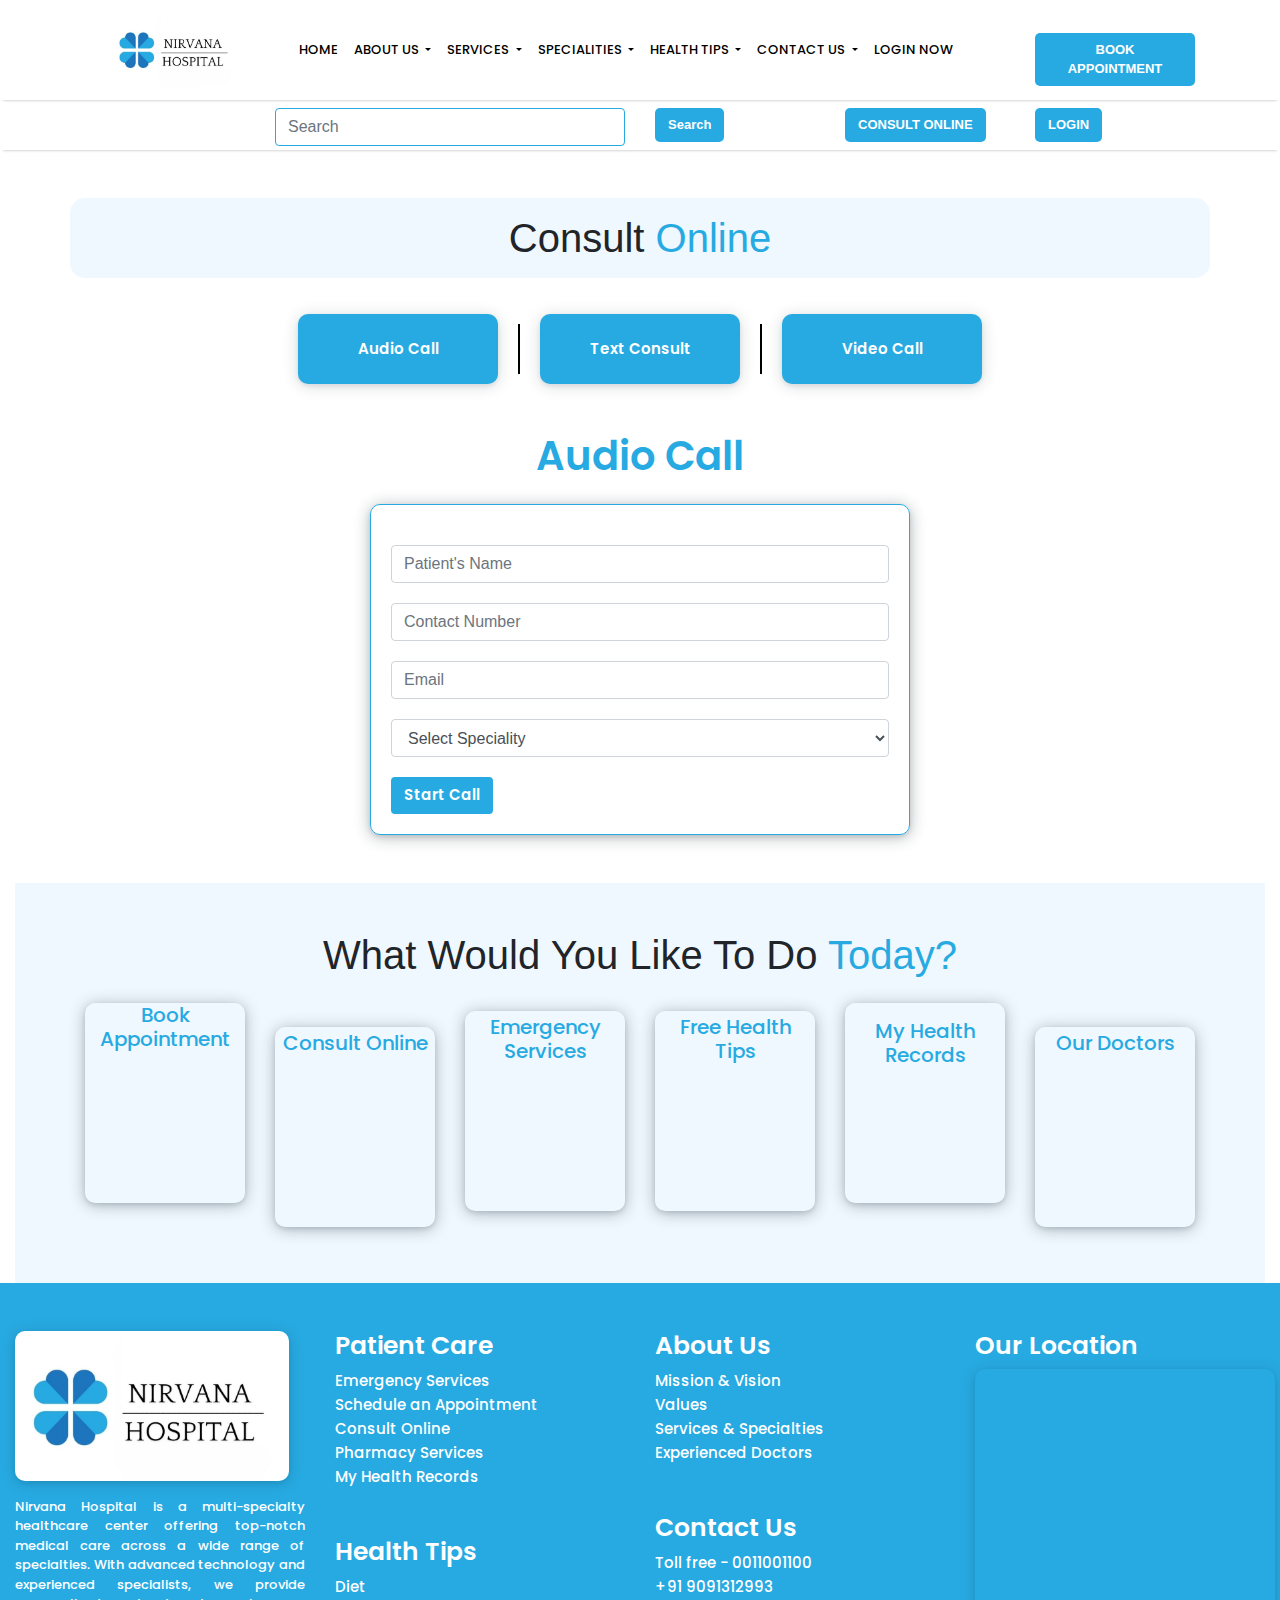
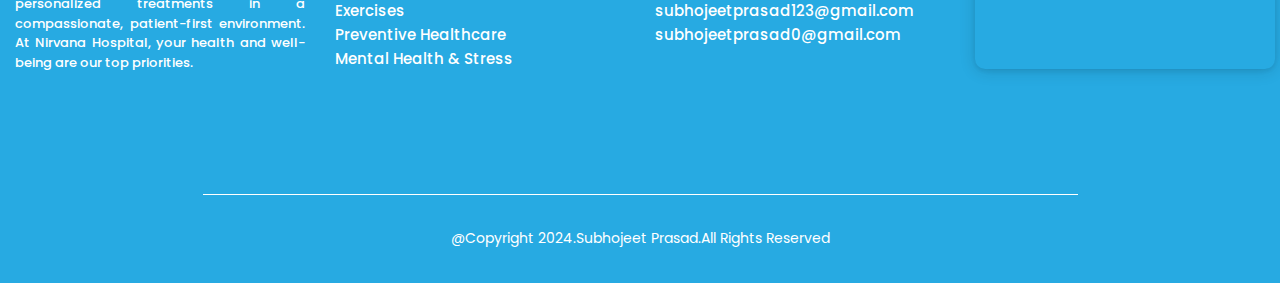
<file: html/consult.html>
<!DOCTYPE html>
<html lang="en">
<head>
    <meta charset="UTF-8">
    <meta name="viewport" content="width=device-width, initial-scale=1.0">
    <title>Consult Online</title>
    <!--bootstrap-->
    <link rel="stylesheet" href="https://cdn.jsdelivr.net/npm/bootstrap@4.6.2/dist/css/bootstrap.min.css">
    <script src="https://cdn.jsdelivr.net/npm/jquery@3.5.1/dist/jquery.slim.min.js"></script>
    <script src="https://cdn.jsdelivr.net/npm/bootstrap@4.6.2/dist/js/bootstrap.bundle.min.js"></script>

    <!--css-->
    <link rel="stylesheet" href="../css/consult.css">

    <!--google font-->
    <link rel="preconnect" href="https://fonts.googleapis.com">
    <link rel="preconnect" href="https://fonts.gstatic.com" crossorigin>
    <link href="https://fonts.googleapis.com/css2?family=Poppins:ital,wght@0,100;0,200;0,300;0,400;0,500;0,600;0,700;0,800;0,900;1,100;1,200;1,300;1,400;1,500;1,600;1,700;1,800;1,900&display=swap" rel="stylesheet">

    <!--icons-->
    <link rel="stylesheet" href="https://cdnjs.cloudflare.com/ajax/libs/font-awesome/5.10.0/css/all.min.css" integrity="sha512-PgQMlq+nqFLV4ylk1gwUOgm6CtIIXkKwaIHp/PAIWHzig/lKZSEGKEysh0TCVbHJXCLN7WetD8TFecIky75ZfQ==" crossorigin="anonymous" referrerpolicy="no-referrer" />
    <!--animation-->
    <link href="https://unpkg.com/aos@2.3.1/dist/aos.css" rel="stylesheet">
    <script src="https://unpkg.com/aos@2.3.1/dist/aos.js"></script>
</head>
<body>
    <div class="container-fluid">
      <div class="row top-header">
        <div class="container">
            <div class="row">
                <div class="col-md-2 col-sm-12 logo-area ">
                   <a href="../index.html"><img src="../content/logof.jpg" alt="logo"></a> 
                </div>

                <!--menu area-->

                <!--issue = font-weight and style-->
                <div class="col-md-8 col-sm-12 menu-area mt-4">
                    <nav class="navbar navbar-expand-lg navbar-light">
                        <div class="collapse navbar-collapse" id="navbarNavDropdown">
                          <ul class="navbar-nav">
                            <li class="nav-item active">
                              <a class="nav-link" href="../index.html">HOME <span class="sr-only">(current)</span></a>
                            </li>
                            <li class="nav-item dropdown">
                                <a class="nav-link dropdown-toggle" href="#" role="button" data-toggle="dropdown" aria-expanded="false">
                                  ABOUT US
                                </a>
                                <div class="dropdown-menu">
                                  <a class="dropdown-item" href="#">Mission and Vision</a>
                                  <a class="dropdown-item" href="#">Services and Specialties</a>
                                  <a class="dropdown-item" href="#">Experienced Doctors</a>
                                </div>
                              </li>
                            <li class="nav-item dropdown">
                                <a class="nav-link dropdown-toggle" href="#" role="button" data-toggle="dropdown" aria-expanded="false">
                                  SERVICES
                                </a>
                                <div class="dropdown-menu">
                                  <a class="dropdown-item" href="#">Emergency Services</a>
                                  <a class="dropdown-item" href="./consult.html">Online Consultation Services</a>
                                  <a class="dropdown-item" href="#">More Services</a>
                                </div>
                              </li>
                            <li class="nav-item dropdown">
                              <a class="nav-link dropdown-toggle" href="#" role="button" data-toggle="dropdown" aria-expanded="false">
                               SPECIALITIES
                              </a>
                              <div class="dropdown-menu">
                                <a class="dropdown-item" href="./cardiology.html">Cardiology</a>
                                <a class="dropdown-item" href="./neuro.html">Neurology</a>
                                <a class="dropdown-item" href="./gastro.html">Gastroenterology</a>
                                <a class="dropdown-item" href="./ortho.html">Orthopedic</a>
                                <a class="dropdown-item" href="#">Oncology</a>
                                <a class="dropdown-item" href="#">Gynecology</a>
                                <a class="dropdown-item" href="#">Dermatology</a>
                                <a class="dropdown-item" href="#">Ophthalmology</a>
                                <a class="dropdown-item" href="#">Pediatrics</a>
                                <a class="dropdown-item" href="#">Endocrinology</a>
                                <a class="dropdown-item" href="#">Urology</a>
                                <a class="dropdown-item" href="#">Nephrology</a>
                                <a class="dropdown-item" href="#">Pulmonology</a>
                                <a class="dropdown-item" href="#">Rheumatology</a>
                                <a class="dropdown-item" href="#">Radiology</a>
                                <a class="dropdown-item" href="#">Psychiatry</a>
                              </div>
                            </li>
                            <li class="nav-item dropdown">
                                <a class="nav-link dropdown-toggle" href="#" role="button" data-toggle="dropdown" aria-expanded="false">
                                  HEALTH TIPS
                                </a>
                                <div class="dropdown-menu">
                                  <a class="dropdown-item" href="#">Diet</a>
                                  <a class="dropdown-item" href="#">Exercises</a>
                                </div>
                              </li>
                              
                              <li class="nav-item dropdown">
                                <a class="nav-link dropdown-toggle" href="#" role="button" data-toggle="dropdown" aria-expanded="false">
                                  CONTACT US
                                </a>
                                <div class="dropdown-menu">
                                  <a class="dropdown-item" href="#">Post a Query</a>
                                  <a class="dropdown-item" href="./consult.html">Online Consultation</a>
                                  <a class="dropdown-item" href="#">Book an appointment</a>
                                </div>
                              </li>
                              <li class="nav-item active">
                                <a href="#" class="nav-link">LOGIN NOW</a>
                              </li>
                          
                          </ul>
                        </div>
                      </nav>
                </div>
                
                <div class="col-md-2 col-sm-12 btn-area">
                  <a href="./appoint.html" class="btn btn ">BOOK APPOINTMENT</a>
                </div>
            </div>




        </div>
    </div>
    <!--search-area-->
    <div class="row search-area">
        <div class="container">
            <div class="row ">
              <div class="col-md-2 col-sm-12">

              </div>
              <div class="col-md-4 col-sm-12 search-button mt-2">
                <input class="form-control mr-sm-2" type="search" placeholder="Search" aria-label="Search">
             </div>
             <div class="col-md-2 col-sm-12 search mt-2">
                <button class="btn btn my-2 my-sm-0" type="submit">Search</button>
             </div>
                <div class="col-md-2 col-sm-12 btn-search-area mt-2">
                  <a href="./consult.html" class="btn btn "><i class="fas fa-headset"></i> CONSULT ONLINE</a>
                </div>
                <div class="col-md-2 col-sm-12 btn-search-area mt-2">
                  <a href="#" class="btn btn btn-phone ">LOGIN  <i class="fas fa-sign-in-alt"></i></a>
                </div>
            </div>
        </div>
    </div>

        <!--consult online-->
        <div class="container">
            <div class="row toggle-area">
              <div class="col-md-12 col-sm-12 mt-5 toggle-head">
                <h1 class="text-center mt-3 head">Consult <span>Online</span></h1>
              </div>
              <div class="col-md-12 col-sm-12 mt-3 toggle-btn">
                <button id="btnA" class="p-2" onclick="toggleSection('whats-new', 'btnA')">Audio Call</button>
                
                <div class="vertical-line"></div> <!-- Vertical line between buttons -->
                
                <button id="btnB" class="p-2" onclick="toggleSection('blogs', 'btnB')">Text Consult</button>
                
                <div class="vertical-line"></div> <!-- Vertical line between buttons -->
                
                <button id="btnC" class="p-2" onclick="toggleSection('videos', 'btnC')">Video Call</button>
              </div>
            </div>
          </div>
          
          <!-- "What's New" Section -->
          <div class="container mt-5 mb-5 audio" id="whats-new" style="display:block;">
            <div class="row whats-new">
                <div class="col-md-3 gap"></div>
              <div class="col-md-6 col-sm-12">
              <h1 class="text-center mb-4">Audio Call</h1>
                <form action="">
                <input type="text" name="name" placeholder="Patient's Name" class="form-control" required>
                <input type="number" name="phno." placeholder="Contact Number" class="form-control" required>
                <input type="email" name="email" placeholder="Email" class="form-control">
                <select class="form-control" id="department" required>
                    <option disabledvalue="">Select Speciality</option>
                    <option value="general">General</option>
                    <option value="cardiology">Cardiology</option>
                    <option value="neurology">Neurology</option>
                    <option value="Gastroenterology">Gastroenterology</option>
                    <option value="Orthopedic">Orthopedic</option>
                    <option value="Oncology">Oncology</option>
                    <option value="Gynecology">Gynecology</option>
                    <option value="Dermatology">Dermatology</option>
                    <option value="Ophthalmology">Ophthalmology</option>
                    <option value="Pediatrics">Pediatrics</option>
                    <option value="Endocrinology">Endocrinology</option>
                    <option value="Urology">Urology</option>
                    <option value="Nephrology">Nephrology</option>
                    <option value="Pulmonology">Pulmonology</option>
                    <option value="Rheumatology">Rheumatology</option>
                    <option value="Radiology">Radiology</option>
                    <option value="Psychiatry">Psychiatry</option>
                    </select>
                <button class="btn btn">Start Call</button>
              </form> 
              </div>
            </div>
          </div>
          
          <!-- "Text Consult" Section -->
          <div class="container mt-5 mb-5 audio"  id="blogs" style="display:none;">
            <div class="row whats-new">
                <div class="col-md-3 gap"></div>
                <div class="col-md-6 col-sm-12">
                <h1 class="text-center mb-4">Text Consult</h1>
                  <form action="">
                  <input type="text" name="name" placeholder="Patient's Name" class="form-control" required>
                  <input type="number" name="phno." placeholder="Contact Number" class="form-control" required>
                  <input type="email" name="email" placeholder="Email" class="form-control">
                  <select class="form-control" id="department" required>
                      <option disabledvalue="">Select Speciality</option>
                      <option value="general">General</option>
                      <option value="cardiology">Cardiology</option>
                      <option value="neurology">Neurology</option>
                      <option value="Gastroenterology">Gastroenterology</option>
                      <option value="Orthopedic">Orthopedic</option>
                      <option value="Oncology">Oncology</option>
                      <option value="Gynecology">Gynecology</option>
                      <option value="Dermatology">Dermatology</option>
                      <option value="Ophthalmology">Ophthalmology</option>
                      <option value="Pediatrics">Pediatrics</option>
                      <option value="Endocrinology">Endocrinology</option>
                      <option value="Urology">Urology</option>
                      <option value="Nephrology">Nephrology</option>
                      <option value="Pulmonology">Pulmonology</option>
                      <option value="Rheumatology">Rheumatology</option>
                      <option value="Radiology">Radiology</option>
                      <option value="Psychiatry">Psychiatry</option>
                      </select>
                  <button class="btn btn">Start Texting</button>
                </form> 
                </div>
            </div>
          </div>
          
          <!-- "Video Call" Section -->
          <div class="container mt-5 mb-5 audio" id="videos" style="display:none;">
            <div class="row whats-new">
                <div class="col-md-3 gap"></div>
                <div class="col-md-6 col-sm-12">
                <h1 class="text-center mb-4">Video Call</h1>
                  <form action="">
                  <input type="text" name="name" placeholder="Patient's Name" class="form-control" required>
                  <input type="number" name="phno." placeholder="Contact Number" class="form-control" required>
                  <input type="email" name="email" placeholder="Email" class="form-control">
                  <select class="form-control" id="department" required>
                      <option disabledvalue="">Select Speciality</option>
                      <option value="general">General</option>
                      <option value="cardiology">Cardiology</option>
                      <option value="neurology">Neurology</option>
                      <option value="Gastroenterology">Gastroenterology</option>
                      <option value="Orthopedic">Orthopedic</option>
                      <option value="Oncology">Oncology</option>
                      <option value="Gynecology">Gynecology</option>
                      <option value="Dermatology">Dermatology</option>
                      <option value="Ophthalmology">Ophthalmology</option>
                      <option value="Pediatrics">Pediatrics</option>
                      <option value="Endocrinology">Endocrinology</option>
                      <option value="Urology">Urology</option>
                      <option value="Nephrology">Nephrology</option>
                      <option value="Pulmonology">Pulmonology</option>
                      <option value="Rheumatology">Rheumatology</option>
                      <option value="Radiology">Radiology</option>
                      <option value="Psychiatry">Psychiatry</option>
                      </select>
                  <button class="btn btn">Start Video Call</button>
                </form> 
                </div>
            </div>
          </div>
          

          <!--what do you wanna do today section-->

<div class="row whatdo m-0 p-0">
  <div class="container">
    <div class="row cards-area mt-5">
      <div class="col-md-12 col-sm-12">
        <h1 class="text-center mb-4 head">What Would You Like To Do <span>Today?</span></h1>
      </div>
    <div class="col-md-2 col-sm-12 ">
      <a href="./appoint.html">
        <div class="cards text-center">
          <i class="fas fa-calendar-check icon"></i><h5>Book Appointment</h5>
        </div>
      </a>
    </div>
    <div class="col-md-2 col-sm-12">
      <a href="./consult.html">
        <div class="cards text-center">
          <i class="fas fa-headset"></i><h5 class="mt-4 p-1">Consult Online</h5>
       </div>
      </a>
    </div>
    <div class="col-md-2 col-sm-12">
      <a href="#">
       <div class="cards text-center">
        <i class="fas fa-ambulance"></i><h5 class="p-1 mt-2">Emergency Services</h5>
       </div> 
      </a>
    </div>
    <div class="col-md-2 col-sm-12">
      <a href="#">
        <div class="cards text-center">
          <i class="fas fa-heartbeat"></i><h5 class="mt-2 p-1">Free Health Tips</h5>
       </div>
      </a>
    </div>
    <div class="col-md-2 col-sm-12">
      <a href="#">
        <div class="cards text-center p-1">
        <i class="fas fa-notes-medical"></i><h5 class="mt-2 p-1">My Health Records</h5>
      </div>
      </a>
    </div>
    <div class="col-md-2 col-sm-12">
      <a href="#">
        <div class="cards text-center">
        <i class="fas fa-user-md"></i><h5 class="mt-4 p-1">Our Doctors</h5>
      </div>
      </a>
    </div>
  </div>
  
</div>
</div>

<!--footer-->

<div class="row footer">
  <div class="col-md-3 col-sm-12 logo">
    <img src="../content/logofoo.jpg" class="mt-5" alt="" height="150px">
    <p class="text-justify mt-3">Nirvana Hospital is a multi-specialty healthcare center offering top-notch 
      medical care across a wide range of specialties. With advanced technology and 
      experienced specialists, we provide personalized treatments in a compassionate, 
      patient-first environment. At Nirvana Hospital, your health and well-being are our top priorities.</p>
      <a href="#" class="icon"><i class="fab fa-facebook-square"></i></a>
      <a href="#" class="icon"><i class="fab fa-youtube"></i></a>
      <a href="#" class="icon"><i class="fab fa-instagram"></i></a>
      <a href="#" class="icon"><i class="fab fa-twitter-square"></i></a>
      <a href="#" class="icon"><i class="fab fa-linkedin"></i></a>
  </div>

  <div class="col-md-3 col-sm-6 mt-5 p-care">
    <h5 class="f-head">Patient Care</h5>
    <a href="#"><i class="fas fa-ambulance"></i> Emergency Services</a><br>
    <a href="./appoint.html"><i class="fas fa-calendar-check icon"></i> Schedule an Appointment</a><br>
    <a href="./consult.html"><i class="fas fa-headset"></i> Consult Online</a><br>
    <a href="#"><i class="fas fa-clinic-medical"></i> Pharmacy Services</a><br>
    <a href="#"><i class="fas fa-notes-medical"></i> My Health Records</a>
    <h5 class="mt-5">Health Tips</h5>
    <a href="#"><i class="fas fa-chevron-right"></i> Diet</a><br>
    <a href="#"><i class="fas fa-chevron-right"></i> Exercises</a><br>
    <a href="#"><i class="fas fa-chevron-right"></i> Preventive Healthcare</a><br>
    <a href="#"><i class="fas fa-chevron-right"></i> Mental Health & Stress</a><br>
  </div>

  <div class="col-md-3 col-sm-6 mt-5 about-us">
    <h5>About Us</h5>
    <a href="#"><i class="fas fa-chevron-right"></i> Mission & Vision</a><br>
    <a href="#"><i class="fas fa-chevron-right"></i> Values</a><br>
    <a href="#"><i class="fas fa-chevron-right"></i> Services & Specialties</a><br>
    <a href="#"><i class="fas fa-chevron-right"></i> Experienced Doctors</a><br>
    <h5 class="mt-5">Contact Us</h5>
    <a href="#"><i class="fas fa-phone-alt"></i> Toll free - 0011001100</a><br>
    <a href="#"><i class="fas fa-phone-alt"></i> +91 9091312993</a><br>
    <a href="https://mail.google.com/mail/u/0/#inbox?compose=CllgCKC
    JFGQBJgwzQrrglBJjCwCwGlBmdKbqlhkPnHqVJKkvPCzKkxQLLLNhhNkMkXpRNBQJckL"><i class="far fa-envelope"></i> subhojeetprasad123@gmail.com</a><br>
    <a href="https://mail.google.com/mail/u/0/#inbox?compose=Cl
    lgCKCJFGQBJgwzQrrglBJjCwCwGlBmdKbqlhkPnHqVJKkvPCzKkxQLLLNhhNkMkXpRNBQJckL"><i class="far fa-envelope"></i> subhojeetprasad0@gmail.com</a>
  </div>

  <div class="col-md-3 col-sm-6 location mt-5">
    <h5>Our Location</h5>
    <iframe src="https://www.google.com/maps/embed?pb=!1m18!1m12!1m3!1d3689.353204162469!2d88.43836657501065!3d22.37803844007373!2m3!1f0!2f0!3f0!3m2!1i1024!2i768!4f13.1!3m3!1m2!1s0x3a026d0097533aed%3A0xe18407a46f2e97f6!2sGargi%20Memorial%20Institute%20of%20Technology!5e0!3m2!1sen!2sin!4v1727044747345!5m2!1sen!2sin" width="300" height="300" style="border:0;" allowfullscreen="" loading="lazy" referrerpolicy="no-referrer-when-downgrade"></iframe>
  </div>

  <div class="col-md-12 col-sm-12"> <div class="line"></div></div>
  
  <h6 class="copyright">@Copyright 2024.Subhojeet Prasad.All Rights Reserved</h6>
</div>
</div><!--fluid end-->








<!--javascript file-->
<script src="../js/consult.js"></script>

 <!--animation-js-->
<script>
 AOS.init();
</script>
</body>
</html>
</file>
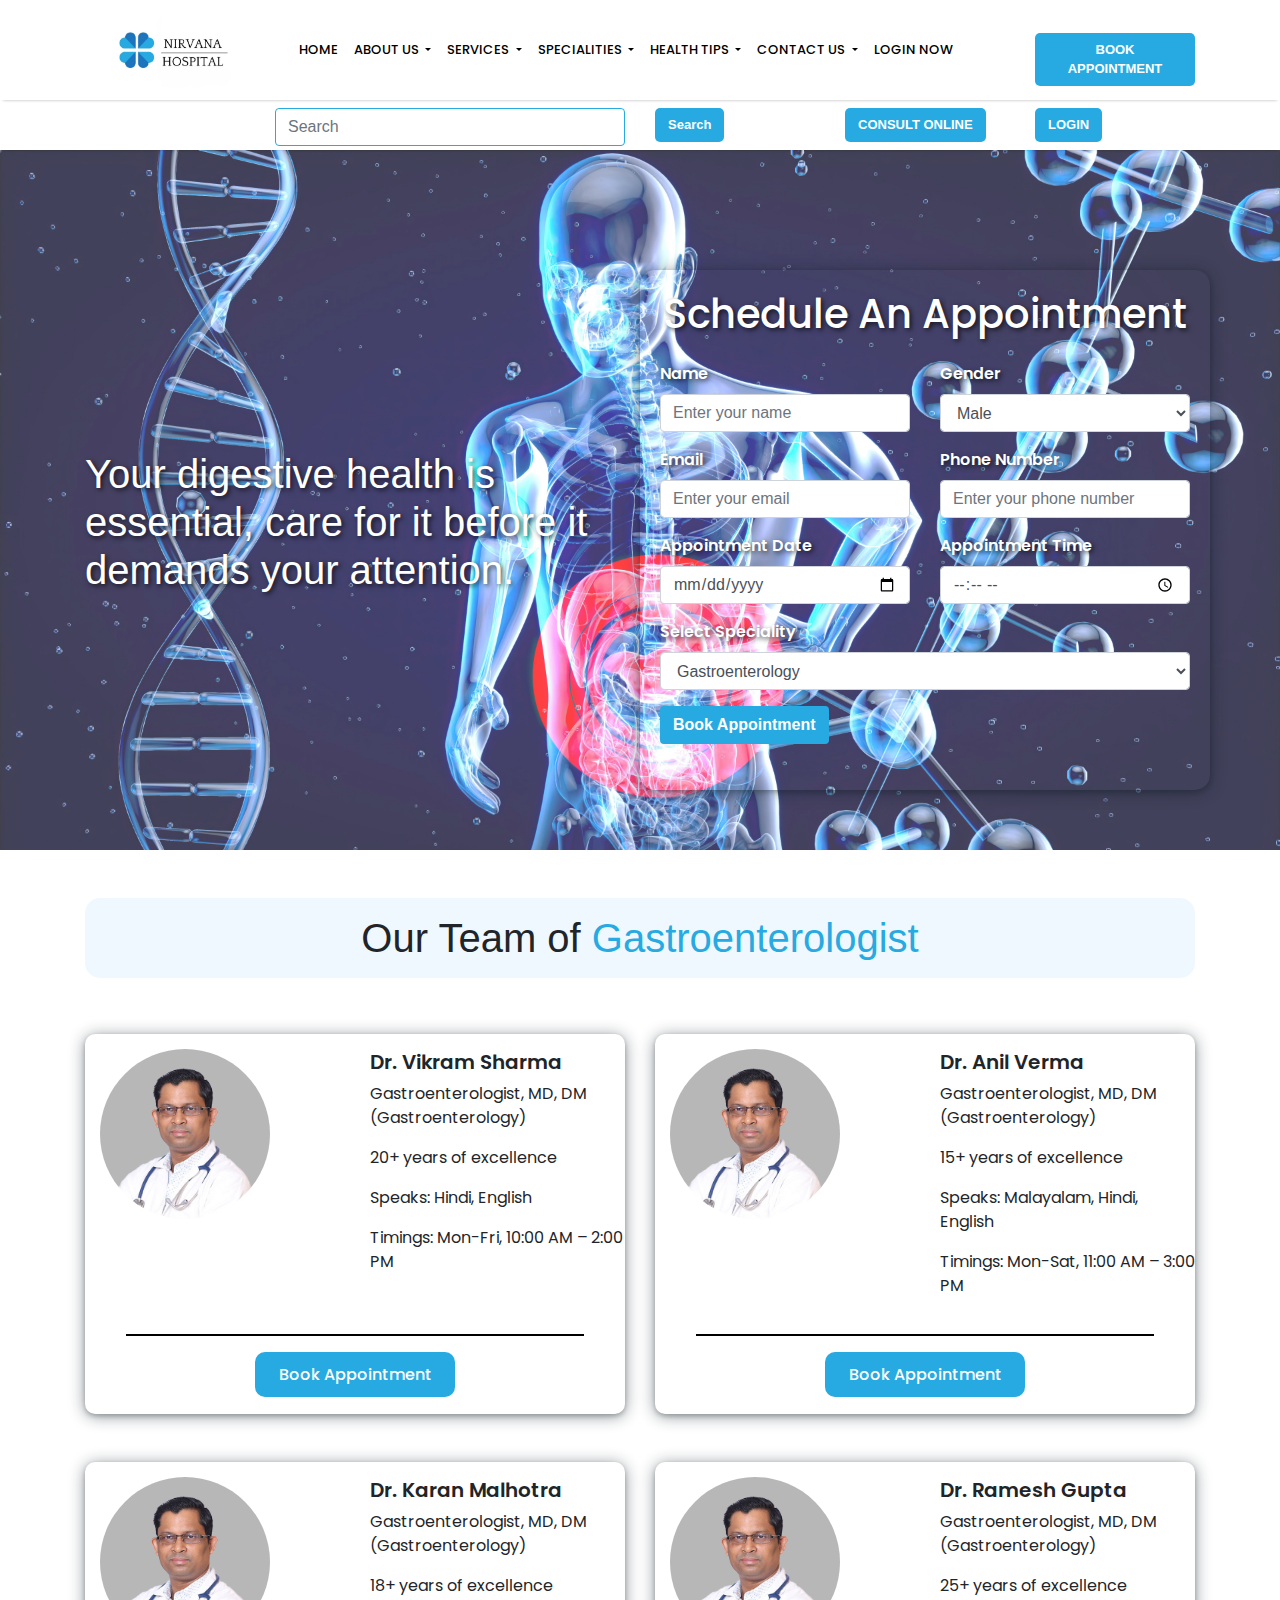
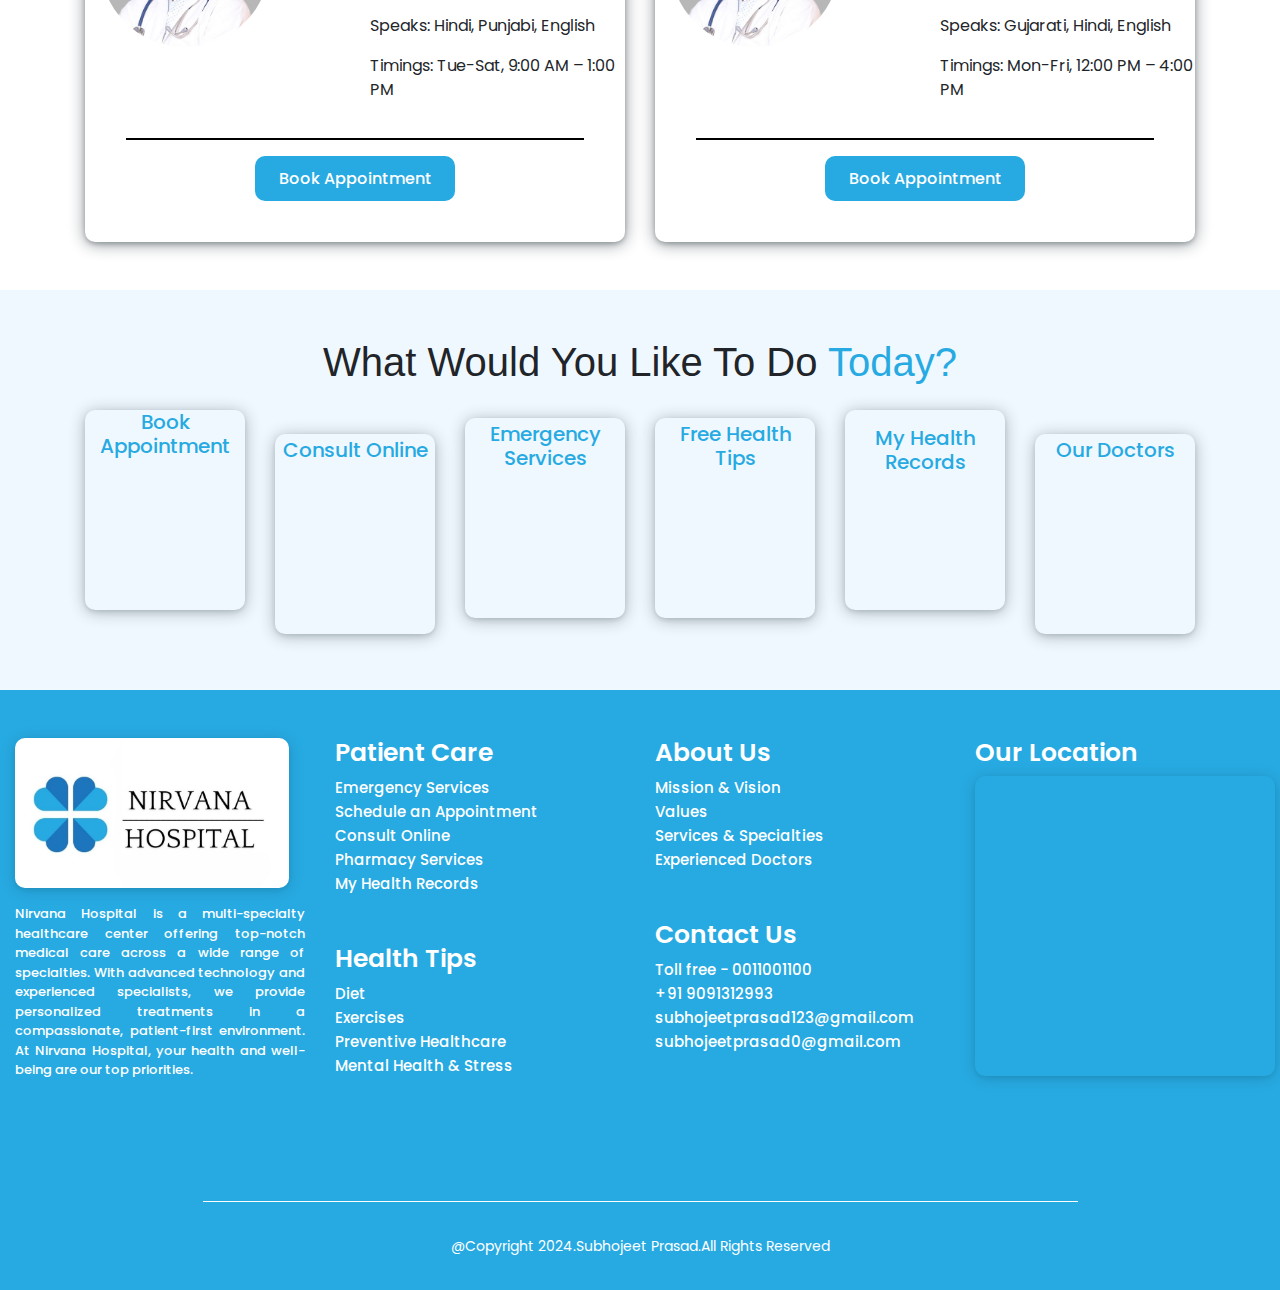
<file: html/gastro.html>
<!DOCTYPE html>
<html lang="en">
<head>
    <meta charset="UTF-8">
    <meta name="viewport" content="width=device-width, initial-scale=1.0">
    <title>Gastroenterologist</title>
    <!--bootstrap-->
    <link rel="stylesheet" href="https://cdn.jsdelivr.net/npm/bootstrap@4.6.2/dist/css/bootstrap.min.css">
    <script src="https://cdn.jsdelivr.net/npm/jquery@3.5.1/dist/jquery.slim.min.js"></script>
    <script src="https://cdn.jsdelivr.net/npm/bootstrap@4.6.2/dist/js/bootstrap.bundle.min.js"></script>

    <!--css-->
    <link rel="stylesheet" href="../css/gastro.css">

    <!--google font-->
    <link rel="preconnect" href="https://fonts.googleapis.com">
    <link rel="preconnect" href="https://fonts.gstatic.com" crossorigin>
    <link href="https://fonts.googleapis.com/css2?family=Poppins:ital,wght@0,100;0,200;0,300;0,400;0,500;0,600;0,700;0,800;0,900;1,100;1,200;1,300;1,400;1,500;1,600;1,700;1,800;1,900&display=swap" rel="stylesheet">

    <!--icons-->
    <link rel="stylesheet" href="https://cdnjs.cloudflare.com/ajax/libs/font-awesome/5.10.0/css/all.min.css" integrity="sha512-PgQMlq+nqFLV4ylk1gwUOgm6CtIIXkKwaIHp/PAIWHzig/lKZSEGKEysh0TCVbHJXCLN7WetD8TFecIky75ZfQ==" crossorigin="anonymous" referrerpolicy="no-referrer" />
    <!--animation-->
    <link href="https://unpkg.com/aos@2.3.1/dist/aos.css" rel="stylesheet">
    <script src="https://unpkg.com/aos@2.3.1/dist/aos.js"></script>
</head>
<body>
    <div class="container-fluid">
      <div class="row top-header">
        <div class="container">
            <div class="row">
                <div class="col-md-2 col-sm-12 logo-area ">
                   <a href="../index.html"><img src="../content/logof.jpg" alt="logo"></a> 
                </div>

                <!--menu area-->

                <!--issue = font-weight and style-->
                <div class="col-md-8 col-sm-12 menu-area mt-4">
                    <nav class="navbar navbar-expand-lg navbar-light">
                        <div class="collapse navbar-collapse" id="navbarNavDropdown">
                          <ul class="navbar-nav">
                            <li class="nav-item active">
                              <a class="nav-link" href="../index.html">HOME <span class="sr-only">(current)</span></a>
                            </li>
                            <li class="nav-item dropdown">
                                <a class="nav-link dropdown-toggle" href="#" role="button" data-toggle="dropdown" aria-expanded="false">
                                  ABOUT US
                                </a>
                                <div class="dropdown-menu">
                                  <a class="dropdown-item" href="#">Mission and Vision</a>
                                  <a class="dropdown-item" href="#">Services and Specialties</a>
                                  <a class="dropdown-item" href="#">Experienced Doctors</a>
                                </div>
                              </li>
                            <li class="nav-item dropdown">
                                <a class="nav-link dropdown-toggle" href="#" role="button" data-toggle="dropdown" aria-expanded="false">
                                  SERVICES
                                </a>
                                <div class="dropdown-menu">
                                  <a class="dropdown-item" href="#">Emergency Services</a>
                                  <a class="dropdown-item" href="./consult.html">Online Consultation Services</a>
                                  <a class="dropdown-item" href="#">More Services</a>
                                </div>
                              </li>
                            <li class="nav-item dropdown">
                              <a class="nav-link dropdown-toggle" href="#" role="button" data-toggle="dropdown" aria-expanded="false">
                               SPECIALITIES
                              </a>
                              <div class="dropdown-menu">
                                <a class="dropdown-item" href="./cardiology.html">Cardiology</a>
                                <a class="dropdown-item" href="./neuro.html">Neurology</a>
                                <a class="dropdown-item" href="./gastro.html">Gastroenterology</a>
                                <a class="dropdown-item" href="./ortho.html">Orthopedic</a>
                                <a class="dropdown-item" href="#">Oncology</a>
                                <a class="dropdown-item" href="#">Gynecology</a>
                                <a class="dropdown-item" href="#">Dermatology</a>
                                <a class="dropdown-item" href="#">Ophthalmology</a>
                                <a class="dropdown-item" href="#">Pediatrics</a>
                                <a class="dropdown-item" href="#">Endocrinology</a>
                                <a class="dropdown-item" href="#">Urology</a>
                                <a class="dropdown-item" href="#">Nephrology</a>
                                <a class="dropdown-item" href="#">Pulmonology</a>
                                <a class="dropdown-item" href="#">Rheumatology</a>
                                <a class="dropdown-item" href="#">Radiology</a>
                                <a class="dropdown-item" href="#">Psychiatry</a>
                              </div>
                            </li>
                            <li class="nav-item dropdown">
                                <a class="nav-link dropdown-toggle" href="#" role="button" data-toggle="dropdown" aria-expanded="false">
                                  HEALTH TIPS
                                </a>
                                <div class="dropdown-menu">
                                  <a class="dropdown-item" href="#">Diet</a>
                                  <a class="dropdown-item" href="#">Exercises</a>
                                </div>
                              </li>
                              
                              <li class="nav-item dropdown">
                                <a class="nav-link dropdown-toggle" href="#" role="button" data-toggle="dropdown" aria-expanded="false">
                                  CONTACT US
                                </a>
                                <div class="dropdown-menu">
                                  <a class="dropdown-item" href="#">Post a Query</a>
                                  <a class="dropdown-item" href="./consult.html">Online Consultation</a>
                                  <a class="dropdown-item" href="#">Book an appointment</a>
                                </div>
                              </li>
                              <li class="nav-item active">
                                <a href="#" class="nav-link">LOGIN NOW</a>
                              </li>
                          
                          </ul>
                        </div>
                      </nav>
                </div>
                
                <div class="col-md-2 col-sm-12 btn-area">
                  <a href="./appoint.html" class="btn btn ">BOOK APPOINTMENT</a>
                </div>
            </div>




        </div>
    </div>
    <!--search-area-->
    <div class="row search-area">
        <div class="container">
            <div class="row ">
              <div class="col-md-2 col-sm-12">

              </div>
              <div class="col-md-4 col-sm-12 search-button mt-2">
                <input class="form-control mr-sm-2" type="search" placeholder="Search" aria-label="Search">
             </div>
             <div class="col-md-2 col-sm-12 search mt-2">
                <button class="btn btn my-2 my-sm-0" type="submit">Search</button>
             </div>
                <div class="col-md-2 col-sm-12 btn-search-area mt-2">
                  <a href="./consult.html" class="btn btn "><i class="fas fa-headset"></i> CONSULT ONLINE</a>
                </div>
                <div class="col-md-2 col-sm-12 btn-search-area mt-2">
                  <a href="#" class="btn btn btn-phone ">LOGIN  <i class="fas fa-sign-in-alt"></i></a>
                </div>
            </div>
        </div>
    </div>



        <!--background-img-->

        <div class="row bg-img">
          <div class="container">
            <div class="row text-bg">
              <div class="col-md-6 col-sm-12">
                <h1 class="text"><i class="fas fa-quote-left"></i>  Your digestive health is essential, care for it before it demands your attention.  <i class="fas fa-quote-right"></i></h1>
              </div>
              <div class="col-md-6 col-sm-12 formm">
                <h1 class="text-center mb-4" id="h-text">Schedule An Appointment</h1>
                <form>
                  <div class="row">
                    <div class="col-md-6 col-sm-12 form-group">
                      <label for="name">Name</label>
                      <input type="text" class="form-control" id="name" placeholder="Enter your name" required>
                    </div>
                    <div class="col-md-6 col-sm-12 form-group">
                      <label for="gender">Gender</label>
                      <select class="form-control" id="gender" required>
                        <option value="male">Male</option>
                        <option value="female">Female</option>
                        <option value="other">Other</option>
                      </select>
                    </div>
                  </div>
                  <div class="row">
                    <div class="col-md-6 col-sm-12 form-group">
                    <label for="email">Email</label>
                    <input type="email" class="form-control" id="email" placeholder="Enter your email">
                    </div>
                    <div class="col-md-6 col-sm-12 form-group">
                    <label for="phone" >Phone Number</label>
                    <input type="tel" class="form-control" id="phone" placeholder="Enter your phone number" required>
                    </div>
                  </div>
                  <div class="row">
                    <div class="col-md-6 col-sm-12 form-group">
                    <label for="appointmentDate">Appointment Date</label>
                    <input type="date" class="form-control" id="appointmentDate" required>
                  </div>
                  <div class="col-md-6 col-sm-12 form-group">
                    <label for="appointmentTime">Appointment Time</label>
                    <input type="time" class="form-control" id="appointmentTime">
                  </div>
                  </div>
                  
                  <div class="form-group">
                    <label for="department">Select Speciality</label>
                    <select class="form-control" id="department" required>
                      <option value="Gastroenterology">Gastroenterology</option>
                      </select>
                  </div>
                  <button type="submit" class="btn btn">Book Appointment</button>
                </form>
              </div>
            </div>
          </div>
        </div>

        <!--Best cardio-->

        <div class="container">
          <div class="row best-docs mt-5 mb-5">
            <div class="col-md-12 col-sm-12">
              <h1 class="team-h1 p-3 text-center">Our Team of <span>Gastroenterologist</span></h1>
            </div>
              
            
            <div class="col-md-6 col-sm-12 mt-5 d-card">
              <div class="doc-card">
                <div class="row">
                  <div class="col-md-6 col-sm-6">
                    <img src="../content/doctor7.png" alt="" height="200px">
                  </div>
                  <div class="col-md-6 col-sm-6">
                    <h5 class="mt-3">Dr. Vikram Sharma</h5>
                    <p>Gastroenterologist, MD, DM (Gastroenterology)</p>
                    <p> <i class="fas fa-award"></i> 20+ years of excellence</p>
                   <p><i class="fas fa-language"></i> Speaks: Hindi, English</p>
                   <p><i class="fas fa-clock"></i> Timings: Mon-Fri, 10:00 AM – 2:00 PM</p>
                  </div>
                  <hr class="hr1">
                  <button class="button p-2" onclick="popup()">Book Appointment</button>
                </div> 
              </div>
            </div>


            <div class="col-md-6 col-sm-12 mt-5">
              <div class="doc-card">
                <div class="row">
                  <div class="col-md-6 col-sm-6">
                    <img src="../content/doctor7.png" alt="" height="200px">
                  </div>
                  <div class="col-md-6 col-sm-6">
                    <h5 class="mt-3">Dr. Anil Verma</h5>
                    <p>Gastroenterologist, MD, DM (Gastroenterology)</p>
                   <p> <i class="fas fa-award"></i>  15+ years of excellence</p>
                   <p><i class="fas fa-language"></i> Speaks: Malayalam, Hindi, English</p>
                   <p><i class="fas fa-clock"></i> Timings: Mon-Sat, 11:00 AM – 3:00 PM</p>
                  </div>
                  <hr class="hr">
                  <button class="button p-2" onclick="popup()">Book Appointment</button>
                </div> 
              </div>
            </div>


            <div class="col-md-6 col-sm-12 mt-5">
              <div class="doc-card">
                <div class="row">
                  <div class="col-md-6 col-sm-6">
                    <img src="../content/doctor7.png" alt="" height="200px">
                  </div>
                  <div class="col-md-6 col-sm-6">
                    <h5 class="mt-3">Dr. Karan Malhotra</h5>
                    <p>Gastroenterologist, MD, DM (Gastroenterology)  </p>
                    <p> <i class="fas fa-award"></i> 18+ years of excellence</p>
                    <p><i class="fas fa-language"></i> Speaks: Hindi, Punjabi, English</p>
                    <p><i class="fas fa-clock"></i> Timings: Tue-Sat, 9:00 AM – 1:00 PM</p>
                  </div>
                  <hr class="hr1" id="hrf">
                  <button class="button p-2" onclick="popup()">Book Appointment</button>
                </div> 
              </div>
            </div>


            <div class="col-md-6 col-sm-12 mt-5">
              <div class="doc-card">
                <div class="row">
                  <div class="col-md-6 col-sm-6">
                    <img src="../content/doctor7.png" alt="" height="200px">
                  </div>
                  <div class="col-md-6 col-sm-6">
                    <h5 class="mt-3">Dr. Ramesh Gupta</h5>
                    <p>Gastroenterologist, MD, DM (Gastroenterology)</p>
                    <p> <i class="fas fa-award"></i> 25+ years of excellence</p>
                   <p><i class="fas fa-language"></i> Speaks: Gujarati, Hindi, English</p>
                   <p><i class="fas fa-clock"></i> Timings: Mon-Fri, 12:00 PM – 4:00 PM</p>
                  </div>
                  <hr class="hr">
                  <button class="button p-2" onclick="popup()">Book Appointment</button>
                </div> 
              </div>
            </div>


          </div>
        </div>


        <!--popup-form-->

      <div id="form-bg">
        <div class="col-md-6 col-sm-12" id="popup-formm">
            <h2 class="text-center mb-4" id="h-text">Schedule An Appointment</h2>
            <button class="cancel" onclick="closeform()"><i class="fas fa-times"></i></button>
          
          <form>
            <div class="row">
              <div class="col-md-6 col-sm-12 form-group">
                <label for="name">Name</label>
                <input type="text" class="form-control" id="name" placeholder="Enter your name" required>
              </div>
              <div class="col-md-6 col-sm-12 form-group">
                <label for="gender">Gender</label>
                <select class="form-control" id="gender" required>
                  <option value="male">Male</option>
                  <option value="female">Female</option>
                  <option value="other">Other</option>
                </select>
              </div>
            </div>
            <div class="row">
              <div class="col-md-6 col-sm-12 form-group">
              <label for="email">Email</label>
              <input type="email" class="form-control" id="email" placeholder="Enter your email">
              </div>
              <div class="col-md-6 col-sm-12 form-group">
              <label for="phone" >Phone Number</label>
              <input type="tel" class="form-control" id="phone" placeholder="Enter your phone number" required>
              </div>
            </div>
            <div class="row">
              <div class="col-md-6 col-sm-12 form-group">
              <label for="appointmentDate">Appointment Date</label>
              <input type="date" class="form-control" id="appointmentDate" required>
            </div>
            <div class="col-md-6 col-sm-12 form-group">
              <label for="appointmentTime">Appointment Time</label>
              <input type="time" class="form-control" id="appointmentTime">
            </div>
            </div>
            
            <div class="form-group">
              <label for="department">Select Speciality</label>
              <select class="form-control" id="department" required>
                <option value="Gastroenterology">Gastroenterology</option>
                </select>
            </div>
            <button type="submit" class="btn btn">Book Appointment</button>
          </form>
        </div>
      </div>


<!--what do you wanna do today section-->

<div class="row whatdo">
  <div class="container">
    <div class="row cards-area mt-5">
      <div class="col-md-12 col-sm-12">
        <h1 class="text-center mb-4 head">What Would You Like To Do <span>Today?</span></h1>
      </div>
    <div class="col-md-2 col-sm-12 ">
      <a href="./appoint.html">
        <div class="cards text-center">
          <i class="fas fa-calendar-check icon"></i><h5>Book Appointment</h5>
        </div>
      </a>
    </div>
    <div class="col-md-2 col-sm-12">
      <a href="./consult.html">
        <div class="cards text-center">
          <i class="fas fa-headset"></i><h5 class="mt-4 p-1">Consult Online</h5>
       </div>
      </a>
    </div>
    <div class="col-md-2 col-sm-12">
      <a href="#">
       <div class="cards text-center">
        <i class="fas fa-ambulance"></i><h5 class="p-1 mt-2">Emergency Services</h5>
       </div> 
      </a>
    </div>
    <div class="col-md-2 col-sm-12">
      <a href="#">
        <div class="cards text-center">
          <i class="fas fa-heartbeat"></i><h5 class="mt-2 p-1">Free Health Tips</h5>
       </div>
      </a>
    </div>
    <div class="col-md-2 col-sm-12">
      <a href="#">
        <div class="cards text-center p-1">
        <i class="fas fa-notes-medical"></i><h5 class="mt-2 p-1">My Health Records</h5>
      </div>
      </a>
    </div>
    <div class="col-md-2 col-sm-12">
      <a href="#">
        <div class="cards text-center">
        <i class="fas fa-user-md"></i><h5 class="mt-4 p-1">Our Doctors</h5>
      </div>
      </a>
    </div>
  </div>
  
</div>
</div>


<!--footer-->

<div class="row footer">
  <div class="col-md-3 col-sm-12 logo">
    <img src="../content/logofoo.jpg" class="mt-5" alt="" height="150px">
    <p class="text-justify mt-3">Nirvana Hospital is a multi-specialty healthcare center offering top-notch 
      medical care across a wide range of specialties. With advanced technology and 
      experienced specialists, we provide personalized treatments in a compassionate, 
      patient-first environment. At Nirvana Hospital, your health and well-being are our top priorities.</p>
      <a href="#" class="icon"><i class="fab fa-facebook-square"></i></a>
      <a href="#" class="icon"><i class="fab fa-youtube"></i></a>
      <a href="#" class="icon"><i class="fab fa-instagram"></i></a>
      <a href="#" class="icon"><i class="fab fa-twitter-square"></i></a>
      <a href="#" class="icon"><i class="fab fa-linkedin"></i></a>
  </div>

  <div class="col-md-3 col-sm-6 mt-5 p-care">
    <h5 class="f-head">Patient Care</h5>
    <a href="#"><i class="fas fa-ambulance"></i> Emergency Services</a><br>
    <a href="#"><i class="fas fa-calendar-check icon"></i> Schedule an Appointment</a><br>
    <a href="./consult.html"><i class="fas fa-headset"></i> Consult Online</a><br>
    <a href="#"><i class="fas fa-clinic-medical"></i> Pharmacy Services</a><br>
    <a href="#"><i class="fas fa-notes-medical"></i> My Health Records</a>
    <h5 class="mt-5">Health Tips</h5>
    <a href="#"><i class="fas fa-chevron-right"></i> Diet</a><br>
    <a href="#"><i class="fas fa-chevron-right"></i> Exercises</a><br>
    <a href="#"><i class="fas fa-chevron-right"></i> Preventive Healthcare</a><br>
    <a href="#"><i class="fas fa-chevron-right"></i> Mental Health & Stress</a><br>
  </div>

  <div class="col-md-3 col-sm-6 mt-5 about-us">
    <h5>About Us</h5>
    <a href="#"><i class="fas fa-chevron-right"></i> Mission & Vision</a><br>
    <a href="#"><i class="fas fa-chevron-right"></i> Values</a><br>
    <a href="#"><i class="fas fa-chevron-right"></i> Services & Specialties</a><br>
    <a href="#"><i class="fas fa-chevron-right"></i> Experienced Doctors</a><br>
    <h5 class="mt-5">Contact Us</h5>
    <a href="#"><i class="fas fa-phone-alt"></i> Toll free - 0011001100</a><br>
    <a href="#"><i class="fas fa-phone-alt"></i> +91 9091312993</a><br>
    <a href="https://mail.google.com/mail/u/0/#inbox?compose=CllgCKC
    JFGQBJgwzQrrglBJjCwCwGlBmdKbqlhkPnHqVJKkvPCzKkxQLLLNhhNkMkXpRNBQJckL"><i class="far fa-envelope"></i> subhojeetprasad123@gmail.com</a><br>
    <a href="https://mail.google.com/mail/u/0/#inbox?compose=Cl
    lgCKCJFGQBJgwzQrrglBJjCwCwGlBmdKbqlhkPnHqVJKkvPCzKkxQLLLNhhNkMkXpRNBQJckL"><i class="far fa-envelope"></i> subhojeetprasad0@gmail.com</a>
  </div>

  <div class="col-md-3 col-sm-6 location mt-5">
    <h5>Our Location</h5>
    <iframe src="https://www.google.com/maps/embed?pb=!1m18!1m12!1m3!1d3689.353204162469!2d88.43836657501065!3d22.37803844007373!2m3!1f0!2f0!3f0!3m2!1i1024!2i768!4f13.1!3m3!1m2!1s0x3a026d0097533aed%3A0xe18407a46f2e97f6!2sGargi%20Memorial%20Institute%20of%20Technology!5e0!3m2!1sen!2sin!4v1727044747345!5m2!1sen!2sin" width="300" height="300" style="border:0;" allowfullscreen="" loading="lazy" referrerpolicy="no-referrer-when-downgrade"></iframe>
  </div>

  <div class="col-md-12 col-sm-12"> <div class="line"></div></div>
  
  <h6 class="copyright">@Copyright 2024.Subhojeet Prasad.All Rights Reserved</h6>
</div>
</div><!--fluid end-->








<!--javascript file-->
<script src="../js/gastro.js"></script>

 <!--animation-js-->
<script>
 AOS.init();
</script>
</body>
</html>
</file>
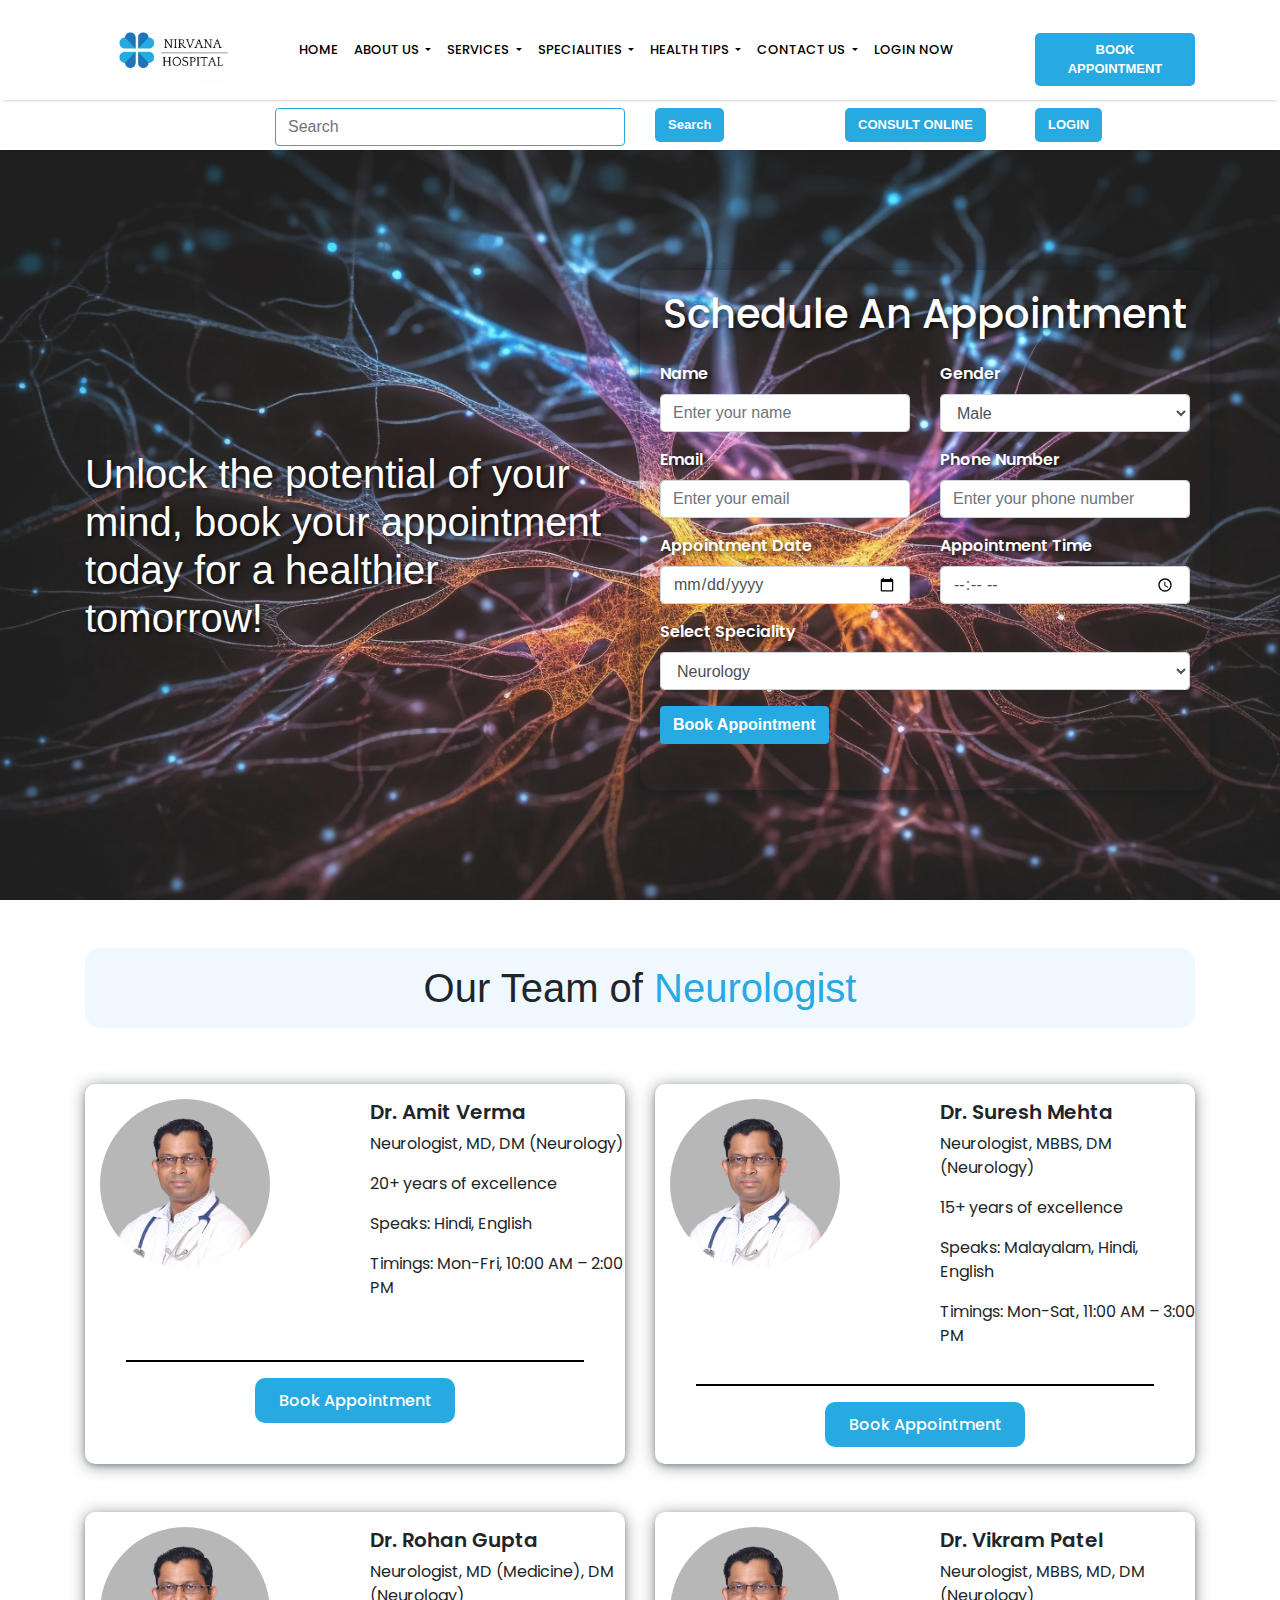
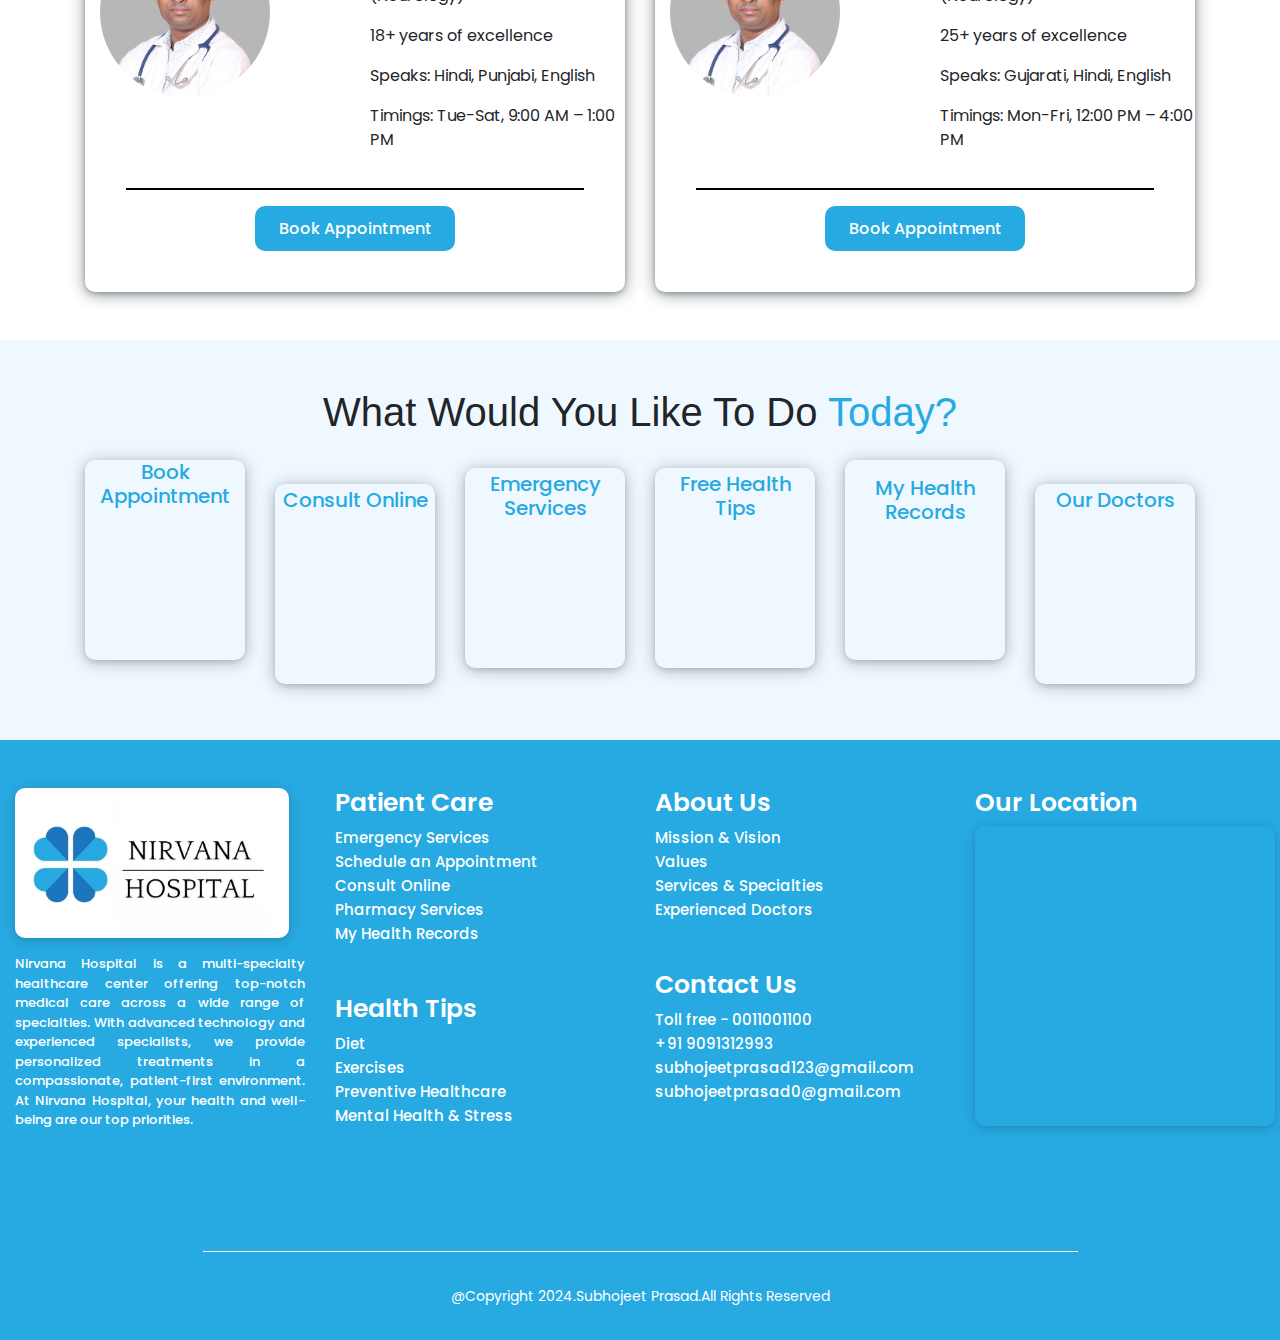
<file: html/neuro.html>
<!DOCTYPE html>
<html lang="en">
<head>
    <meta charset="UTF-8">
    <meta name="viewport" content="width=device-width, initial-scale=1.0">
    <title>Neurology</title>
    <!--bootstrap-->
    <link rel="stylesheet" href="https://cdn.jsdelivr.net/npm/bootstrap@4.6.2/dist/css/bootstrap.min.css">
    <script src="https://cdn.jsdelivr.net/npm/jquery@3.5.1/dist/jquery.slim.min.js"></script>
    <script src="https://cdn.jsdelivr.net/npm/bootstrap@4.6.2/dist/js/bootstrap.bundle.min.js"></script>

    <!--css-->
    <link rel="stylesheet" href="../css/neuro.css">

    <!--google font-->
    <link rel="preconnect" href="https://fonts.googleapis.com">
    <link rel="preconnect" href="https://fonts.gstatic.com" crossorigin>
    <link href="https://fonts.googleapis.com/css2?family=Poppins:ital,wght@0,100;0,200;0,300;0,400;0,500;0,600;0,700;0,800;0,900;1,100;1,200;1,300;1,400;1,500;1,600;1,700;1,800;1,900&display=swap" rel="stylesheet">

    <!--icons-->
    <link rel="stylesheet" href="https://cdnjs.cloudflare.com/ajax/libs/font-awesome/5.10.0/css/all.min.css" integrity="sha512-PgQMlq+nqFLV4ylk1gwUOgm6CtIIXkKwaIHp/PAIWHzig/lKZSEGKEysh0TCVbHJXCLN7WetD8TFecIky75ZfQ==" crossorigin="anonymous" referrerpolicy="no-referrer" />
    <!--animation-->
    <link href="https://unpkg.com/aos@2.3.1/dist/aos.css" rel="stylesheet">
    <script src="https://unpkg.com/aos@2.3.1/dist/aos.js"></script>
</head>
<body>
    <div class="container-fluid">
      <div class="row top-header">
        <div class="container">
            <div class="row">
                <div class="col-md-2 col-sm-12 logo-area ">
                   <a href="../index.html"><img src="../content/logof.jpg" alt="logo"></a> 
                </div>

                <!--menu area-->

                <!--issue = font-weight and style-->
                <div class="col-md-8 col-sm-12 menu-area mt-4">
                    <nav class="navbar navbar-expand-lg navbar-light">
                        <div class="collapse navbar-collapse" id="navbarNavDropdown">
                          <ul class="navbar-nav">
                            <li class="nav-item active">
                              <a class="nav-link" href="../index.html">HOME <span class="sr-only">(current)</span></a>
                            </li>
                            <li class="nav-item dropdown">
                                <a class="nav-link dropdown-toggle" href="#" role="button" data-toggle="dropdown" aria-expanded="false">
                                  ABOUT US
                                </a>
                                <div class="dropdown-menu">
                                  <a class="dropdown-item" href="#">Mission and Vision</a>
                                  <a class="dropdown-item" href="#">Services and Specialties</a>
                                  <a class="dropdown-item" href="#">Experienced Doctors</a>
                                </div>
                              </li>
                            <li class="nav-item dropdown">
                                <a class="nav-link dropdown-toggle" href="#" role="button" data-toggle="dropdown" aria-expanded="false">
                                  SERVICES
                                </a>
                                <div class="dropdown-menu">
                                  <a class="dropdown-item" href="#">Emergency Services</a>
                                  <a class="dropdown-item" href="./consult.html">Online Consultation Services</a>
                                  <a class="dropdown-item" href="#">More Services</a>
                                </div>
                              </li>
                            <li class="nav-item dropdown">
                              <a class="nav-link dropdown-toggle" href="#" role="button" data-toggle="dropdown" aria-expanded="false">
                               SPECIALITIES
                              </a>
                              <div class="dropdown-menu">
                                <a class="dropdown-item" href="./cardiology.html">Cardiology</a>
                                <a class="dropdown-item" href="./neuro.html">Neurology</a>
                                <a class="dropdown-item" href="./gastro.html">Gastroenterology</a>
                                <a class="dropdown-item" href="./ortho.html">Orthopedic</a>
                                <a class="dropdown-item" href="#">Oncology</a>
                                <a class="dropdown-item" href="#">Gynecology</a>
                                <a class="dropdown-item" href="#">Dermatology</a>
                                <a class="dropdown-item" href="#">Ophthalmology</a>
                                <a class="dropdown-item" href="#">Pediatrics</a>
                                <a class="dropdown-item" href="#">Endocrinology</a>
                                <a class="dropdown-item" href="#">Urology</a>
                                <a class="dropdown-item" href="#">Nephrology</a>
                                <a class="dropdown-item" href="#">Pulmonology</a>
                                <a class="dropdown-item" href="#">Rheumatology</a>
                                <a class="dropdown-item" href="#">Radiology</a>
                                <a class="dropdown-item" href="#">Psychiatry</a>
                              </div>
                            </li>
                            <li class="nav-item dropdown">
                                <a class="nav-link dropdown-toggle" href="#" role="button" data-toggle="dropdown" aria-expanded="false">
                                  HEALTH TIPS
                                </a>
                                <div class="dropdown-menu">
                                  <a class="dropdown-item" href="#">Diet</a>
                                  <a class="dropdown-item" href="#">Exercises</a>
                                </div>
                              </li>
                              
                              <li class="nav-item dropdown">
                                <a class="nav-link dropdown-toggle" href="#" role="button" data-toggle="dropdown" aria-expanded="false">
                                  CONTACT US
                                </a>
                                <div class="dropdown-menu">
                                  <a class="dropdown-item" href="#">Post a Query</a>
                                  <a class="dropdown-item" href="./consult.html">Online Consultation</a>
                                  <a class="dropdown-item" href="#">Book an appointment</a>
                                </div>
                              </li>
                              <li class="nav-item active">
                                <a href="#" class="nav-link">LOGIN NOW</a>
                              </li>
                          
                          </ul>
                        </div>
                      </nav>
                </div>
                
                <div class="col-md-2 col-sm-12 btn-area">
                  <a href="./appoint.html" class="btn btn ">BOOK APPOINTMENT</a>
                </div>
            </div>




        </div>
    </div>
    <!--search-area-->
    <div class="row search-area">
        <div class="container">
            <div class="row ">
              <div class="col-md-2 col-sm-12">

              </div>
              <div class="col-md-4 col-sm-12 search-button mt-2">
                <input class="form-control mr-sm-2" type="search" placeholder="Search" aria-label="Search">
             </div>
             <div class="col-md-2 col-sm-12 search mt-2">
                <button class="btn btn my-2 my-sm-0" type="submit">Search</button>
             </div>
                <div class="col-md-2 col-sm-12 btn-search-area mt-2">
                  <a href="./consult.html" class="btn btn "><i class="fas fa-headset"></i> CONSULT ONLINE</a>
                </div>
                <div class="col-md-2 col-sm-12 btn-search-area mt-2">
                  <a href="#" class="btn btn btn-phone ">LOGIN  <i class="fas fa-sign-in-alt"></i></a>
                </div>
            </div>
        </div>
    </div>



        <!--background-img-->

        <div class="row bg-img">
          <div class="container">
            <div class="row text-bg">
              <div class="col-md-6 col-sm-12">
                <h1 class="text"><i class="fas fa-quote-left"></i>  Unlock the potential of your mind, book your appointment today for a healthier tomorrow!  <i class="fas fa-quote-right"></i></h1>
              </div>
              <div class="col-md-6 col-sm-12 formm">
                <h1 class="text-center mb-4" id="h-text">Schedule An Appointment</h1>
                <form>
                  <div class="row">
                    <div class="col-md-6 col-sm-12 form-group">
                      <label for="name">Name</label>
                      <input type="text" class="form-control" id="name" placeholder="Enter your name" required>
                    </div>
                    <div class="col-md-6 col-sm-12 form-group">
                      <label for="gender">Gender</label>
                      <select class="form-control" id="gender" required>
                        <option value="male">Male</option>
                        <option value="female">Female</option>
                        <option value="other">Other</option>
                      </select>
                    </div>
                  </div>
                  <div class="row">
                    <div class="col-md-6 col-sm-12 form-group">
                    <label for="email">Email</label>
                    <input type="email" class="form-control" id="email" placeholder="Enter your email">
                    </div>
                    <div class="col-md-6 col-sm-12 form-group">
                    <label for="phone" >Phone Number</label>
                    <input type="tel" class="form-control" id="phone" placeholder="Enter your phone number" required>
                    </div>
                  </div>
                  <div class="row">
                    <div class="col-md-6 col-sm-12 form-group">
                    <label for="appointmentDate">Appointment Date</label>
                    <input type="date" class="form-control" id="appointmentDate" required>
                  </div>
                  <div class="col-md-6 col-sm-12 form-group">
                    <label for="appointmentTime">Appointment Time</label>
                    <input type="time" class="form-control" id="appointmentTime">
                  </div>
                  </div>
                  
                  <div class="form-group">
                    <label for="department">Select Speciality</label>
                    <select class="form-control" id="department" required>
                      <option value="neurology">Neurology</option>
                      </select>
                  </div>
                  <button type="submit" class="btn btn">Book Appointment</button>
                </form>
              </div>
            </div>
          </div>
        </div>

        <!--Best cardio-->

        <div class="container">
          <div class="row best-docs mt-5 mb-5">
            <div class="col-md-12 col-sm-12">
              <h1 class="team-h1 p-3 text-center">Our Team of <span>Neurologist</span></h1>
            </div>
              
            
            <div class="col-md-6 col-sm-12 mt-5 d-card">
              <div class="doc-card">
                <div class="row">
                  <div class="col-md-6 col-sm-6">
                    <img src="../content/doctor7.png" alt="" height="200px">
                  </div>
                  <div class="col-md-6 col-sm-6">
                    <h5 class="mt-3">Dr. Amit Verma</h5>
                    <p>Neurologist, MD, DM (Neurology)</p>
                    <p> <i class="fas fa-award"></i> 20+ years of excellence</p>
                   <p><i class="fas fa-language"></i> Speaks: Hindi, English</p>
                   <p><i class="fas fa-clock"></i> Timings: Mon-Fri, 10:00 AM – 2:00 PM</p>
                  </div>
                  <hr class="hr1">
                  <button class="button p-2" onclick="popup()">Book Appointment</button>
                </div> 
              </div>
            </div>


            <div class="col-md-6 col-sm-12 mt-5">
              <div class="doc-card">
                <div class="row">
                  <div class="col-md-6 col-sm-6">
                    <img src="../content/doctor7.png" alt="" height="200px">
                  </div>
                  <div class="col-md-6 col-sm-6">
                    <h5 class="mt-3">Dr. Suresh Mehta</h5>
                    <p>Neurologist, MBBS, DM (Neurology)</p>
                   <p> <i class="fas fa-award"></i>  15+ years of excellence</p>
                   <p><i class="fas fa-language"></i> Speaks: Malayalam, Hindi, English</p>
                   <p><i class="fas fa-clock"></i> Timings: Mon-Sat, 11:00 AM – 3:00 PM</p>
                  </div>
                  <hr class="hr">
                  <button class="button p-2" onclick="popup()">Book Appointment</button>
                </div> 
              </div>
            </div>


            <div class="col-md-6 col-sm-12 mt-5">
              <div class="doc-card">
                <div class="row">
                  <div class="col-md-6 col-sm-6">
                    <img src="../content/doctor7.png" alt="" height="200px">
                  </div>
                  <div class="col-md-6 col-sm-6">
                    <h5 class="mt-3">Dr. Rohan Gupta</h5>
                    <p>Neurologist, MD (Medicine), DM (Neurology)   </p>
                    <p> <i class="fas fa-award"></i> 18+ years of excellence</p>
                    <p><i class="fas fa-language"></i> Speaks: Hindi, Punjabi, English</p>
                    <p><i class="fas fa-clock"></i> Timings: Tue-Sat, 9:00 AM – 1:00 PM</p>
                  </div>
                  <hr class="hr1" id="hrf">
                  <button class="button p-2" onclick="popup()">Book Appointment</button>
                </div> 
              </div>
            </div>


            <div class="col-md-6 col-sm-12 mt-5">
              <div class="doc-card">
                <div class="row">
                  <div class="col-md-6 col-sm-6">
                    <img src="../content/doctor7.png" alt="" height="200px">
                  </div>
                  <div class="col-md-6 col-sm-6">
                    <h5 class="mt-3">Dr. Vikram Patel</h5>
                    <p>Neurologist, MBBS, MD, DM (Neurology)</p>
                    <p> <i class="fas fa-award"></i> 25+ years of excellence</p>
                   <p><i class="fas fa-language"></i> Speaks: Gujarati, Hindi, English</p>
                   <p><i class="fas fa-clock"></i> Timings: Mon-Fri, 12:00 PM – 4:00 PM</p>
                  </div>
                  <hr class="hr">
                  <button class="button p-2" onclick="popup()">Book Appointment</button>
                </div> 
              </div>
            </div>


          </div>
        </div>


        <!--popup-form-->

      <div id="form-bg">
        <div class="col-md-6 col-sm-12" id="popup-formm">
            <h2 class="text-center mb-4" id="h-text">Schedule An Appointment</h2>
            <button class="cancel" onclick="closeform()"><i class="fas fa-times"></i></button>
          
          <form>
            <div class="row">
              <div class="col-md-6 col-sm-12 form-group">
                <label for="name">Name</label>
                <input type="text" class="form-control" id="name" placeholder="Enter your name" required>
              </div>
              <div class="col-md-6 col-sm-12 form-group">
                <label for="gender">Gender</label>
                <select class="form-control" id="gender" required>
                  <option value="male">Male</option>
                  <option value="female">Female</option>
                  <option value="other">Other</option>
                </select>
              </div>
            </div>
            <div class="row">
              <div class="col-md-6 col-sm-12 form-group">
              <label for="email">Email</label>
              <input type="email" class="form-control" id="email" placeholder="Enter your email">
              </div>
              <div class="col-md-6 col-sm-12 form-group">
              <label for="phone" >Phone Number</label>
              <input type="tel" class="form-control" id="phone" placeholder="Enter your phone number" required>
              </div>
            </div>
            <div class="row">
              <div class="col-md-6 col-sm-12 form-group">
              <label for="appointmentDate">Appointment Date</label>
              <input type="date" class="form-control" id="appointmentDate" required>
            </div>
            <div class="col-md-6 col-sm-12 form-group">
              <label for="appointmentTime">Appointment Time</label>
              <input type="time" class="form-control" id="appointmentTime">
            </div>
            </div>
            
            <div class="form-group">
              <label for="department">Select Speciality</label>
              <select class="form-control" id="department" required>
                <option value="neurology">Neurology</option>
                </select>
            </div>
            <button type="submit" class="btn btn">Book Appointment</button>
          </form>
        </div>
      </div>


<!--what do you wanna do today section-->

<div class="row whatdo">
  <div class="container">
    <div class="row cards-area mt-5">
      <div class="col-md-12 col-sm-12">
        <h1 class="text-center mb-4 head">What Would You Like To Do <span>Today?</span></h1>
      </div>
    <div class="col-md-2 col-sm-12 ">
      <a href="./appoint.html">
        <div class="cards text-center">
          <i class="fas fa-calendar-check icon"></i><h5>Book Appointment</h5>
        </div>
      </a>
    </div>
    <div class="col-md-2 col-sm-12">
      <a href="./consult.html">
        <div class="cards text-center">
          <i class="fas fa-headset"></i><h5 class="mt-4 p-1">Consult Online</h5>
       </div>
      </a>
    </div>
    <div class="col-md-2 col-sm-12">
      <a href="#">
       <div class="cards text-center">
        <i class="fas fa-ambulance"></i><h5 class="p-1 mt-2">Emergency Services</h5>
       </div> 
      </a>
    </div>
    <div class="col-md-2 col-sm-12">
      <a href="#">
        <div class="cards text-center">
          <i class="fas fa-heartbeat"></i><h5 class="mt-2 p-1">Free Health Tips</h5>
       </div>
      </a>
    </div>
    <div class="col-md-2 col-sm-12">
      <a href="#">
        <div class="cards text-center p-1">
        <i class="fas fa-notes-medical"></i><h5 class="mt-2 p-1">My Health Records</h5>
      </div>
      </a>
    </div>
    <div class="col-md-2 col-sm-12">
      <a href="#">
        <div class="cards text-center">
        <i class="fas fa-user-md"></i><h5 class="mt-4 p-1">Our Doctors</h5>
      </div>
      </a>
    </div>
  </div>
  
</div>
</div>


<!--footer-->

<div class="row footer">
  <div class="col-md-3 col-sm-12 logo">
    <img src="../content/logofoo.jpg" class="mt-5" alt="" height="150px">
    <p class="text-justify mt-3">Nirvana Hospital is a multi-specialty healthcare center offering top-notch 
      medical care across a wide range of specialties. With advanced technology and 
      experienced specialists, we provide personalized treatments in a compassionate, 
      patient-first environment. At Nirvana Hospital, your health and well-being are our top priorities.</p>
      <a href="#" class="icon"><i class="fab fa-facebook-square"></i></a>
      <a href="#" class="icon"><i class="fab fa-youtube"></i></a>
      <a href="#" class="icon"><i class="fab fa-instagram"></i></a>
      <a href="#" class="icon"><i class="fab fa-twitter-square"></i></a>
      <a href="#" class="icon"><i class="fab fa-linkedin"></i></a>
  </div>

  <div class="col-md-3 col-sm-6 mt-5 p-care">
    <h5 class="f-head">Patient Care</h5>
    <a href="#"><i class="fas fa-ambulance"></i> Emergency Services</a><br>
    <a href="#"><i class="fas fa-calendar-check icon"></i> Schedule an Appointment</a><br>
    <a href="./consult.html"><i class="fas fa-headset"></i> Consult Online</a><br>
    <a href="#"><i class="fas fa-clinic-medical"></i> Pharmacy Services</a><br>
    <a href="#"><i class="fas fa-notes-medical"></i> My Health Records</a>
    <h5 class="mt-5">Health Tips</h5>
    <a href="#"><i class="fas fa-chevron-right"></i> Diet</a><br>
    <a href="#"><i class="fas fa-chevron-right"></i> Exercises</a><br>
    <a href="#"><i class="fas fa-chevron-right"></i> Preventive Healthcare</a><br>
    <a href="#"><i class="fas fa-chevron-right"></i> Mental Health & Stress</a><br>
  </div>

  <div class="col-md-3 col-sm-6 mt-5 about-us">
    <h5>About Us</h5>
    <a href="#"><i class="fas fa-chevron-right"></i> Mission & Vision</a><br>
    <a href="#"><i class="fas fa-chevron-right"></i> Values</a><br>
    <a href="#"><i class="fas fa-chevron-right"></i> Services & Specialties</a><br>
    <a href="#"><i class="fas fa-chevron-right"></i> Experienced Doctors</a><br>
    <h5 class="mt-5">Contact Us</h5>
    <a href="#"><i class="fas fa-phone-alt"></i> Toll free - 0011001100</a><br>
    <a href="#"><i class="fas fa-phone-alt"></i> +91 9091312993</a><br>
    <a href="https://mail.google.com/mail/u/0/#inbox?compose=CllgCKC
    JFGQBJgwzQrrglBJjCwCwGlBmdKbqlhkPnHqVJKkvPCzKkxQLLLNhhNkMkXpRNBQJckL"><i class="far fa-envelope"></i> subhojeetprasad123@gmail.com</a><br>
    <a href="https://mail.google.com/mail/u/0/#inbox?compose=Cl
    lgCKCJFGQBJgwzQrrglBJjCwCwGlBmdKbqlhkPnHqVJKkvPCzKkxQLLLNhhNkMkXpRNBQJckL"><i class="far fa-envelope"></i> subhojeetprasad0@gmail.com</a>
  </div>

  <div class="col-md-3 col-sm-6 location mt-5">
    <h5>Our Location</h5>
    <iframe src="https://www.google.com/maps/embed?pb=!1m18!1m12!1m3!1d3689.353204162469!2d88.43836657501065!3d22.37803844007373!2m3!1f0!2f0!3f0!3m2!1i1024!2i768!4f13.1!3m3!1m2!1s0x3a026d0097533aed%3A0xe18407a46f2e97f6!2sGargi%20Memorial%20Institute%20of%20Technology!5e0!3m2!1sen!2sin!4v1727044747345!5m2!1sen!2sin" width="300" height="300" style="border:0;" allowfullscreen="" loading="lazy" referrerpolicy="no-referrer-when-downgrade"></iframe>
  </div>

  <div class="col-md-12 col-sm-12"> <div class="line"></div></div>
  
  <h6 class="copyright">@Copyright 2024.Subhojeet Prasad.All Rights Reserved</h6>
</div>
</div><!--fluid end-->








<!--javascript file-->
<script src="../js/neuro.js"></script>

 <!--animation-js-->
<script>
 AOS.init();
</script>
</body>
</html>
</file>
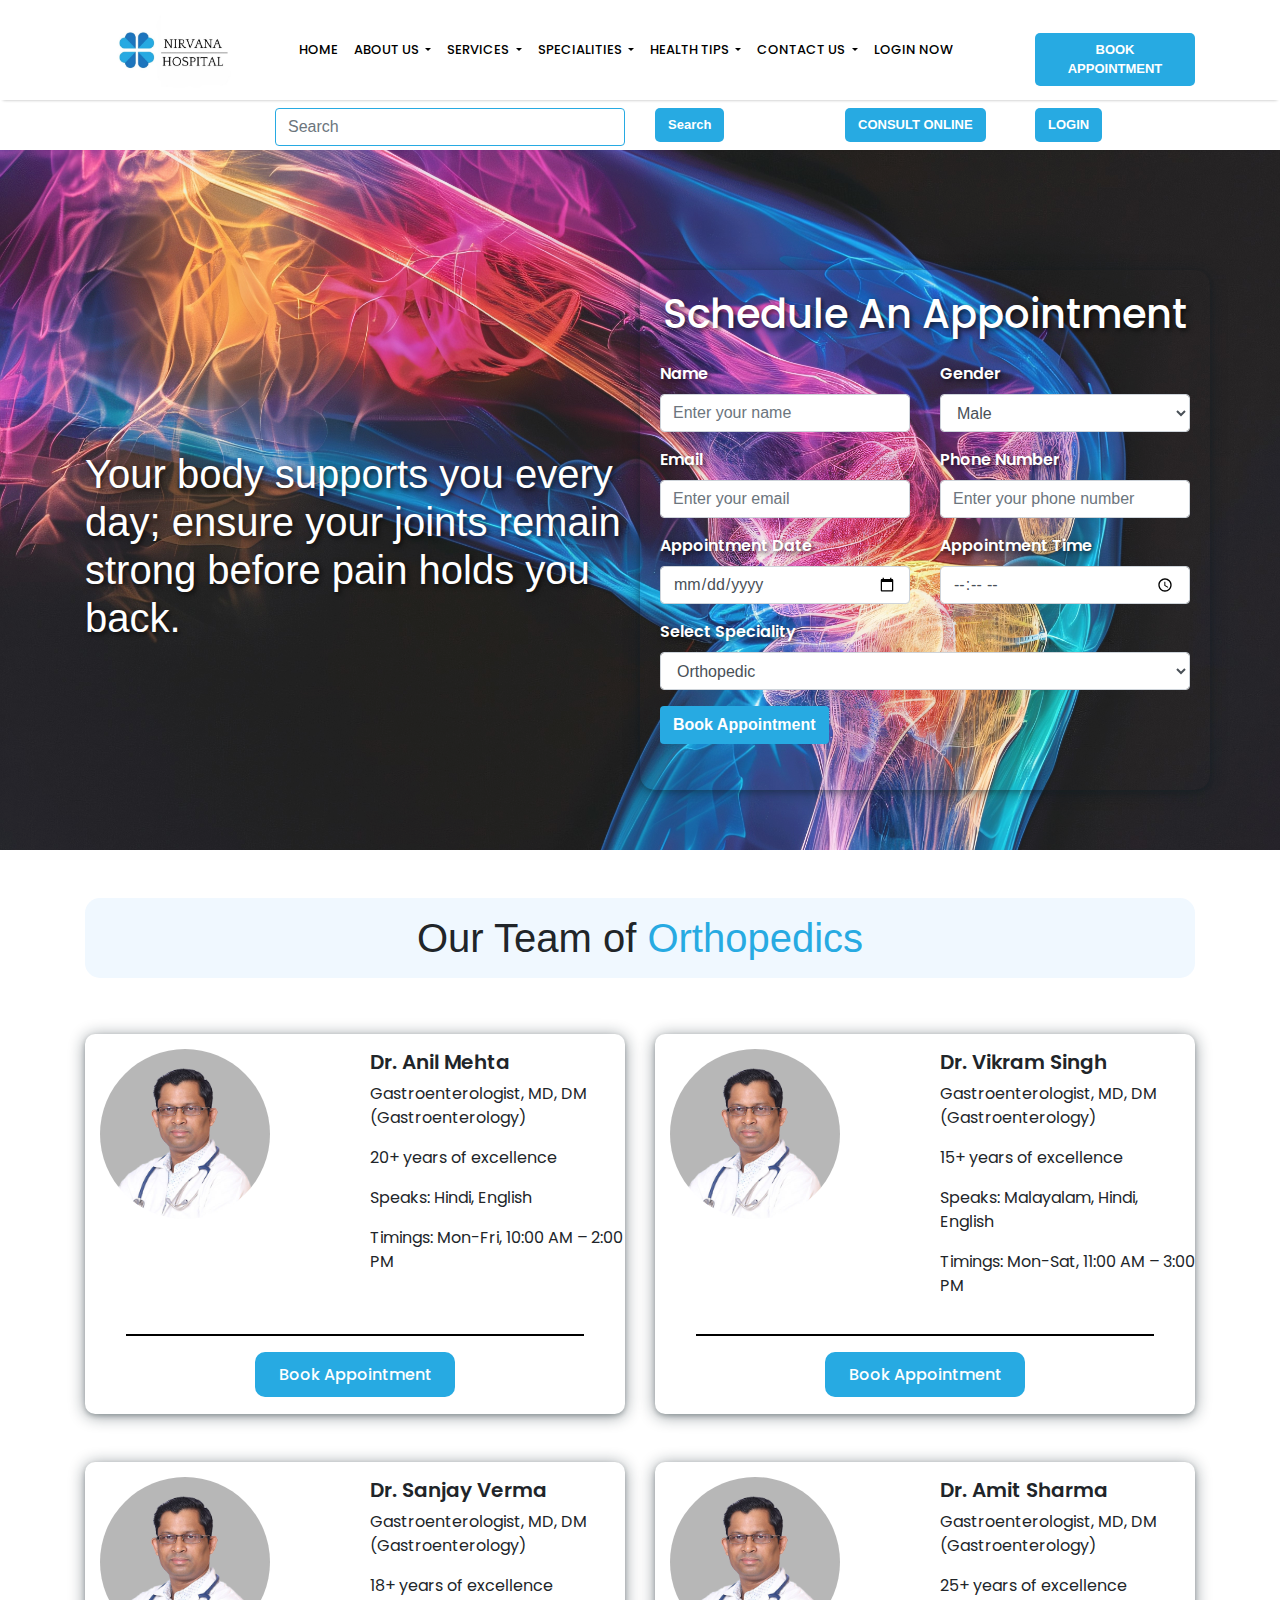
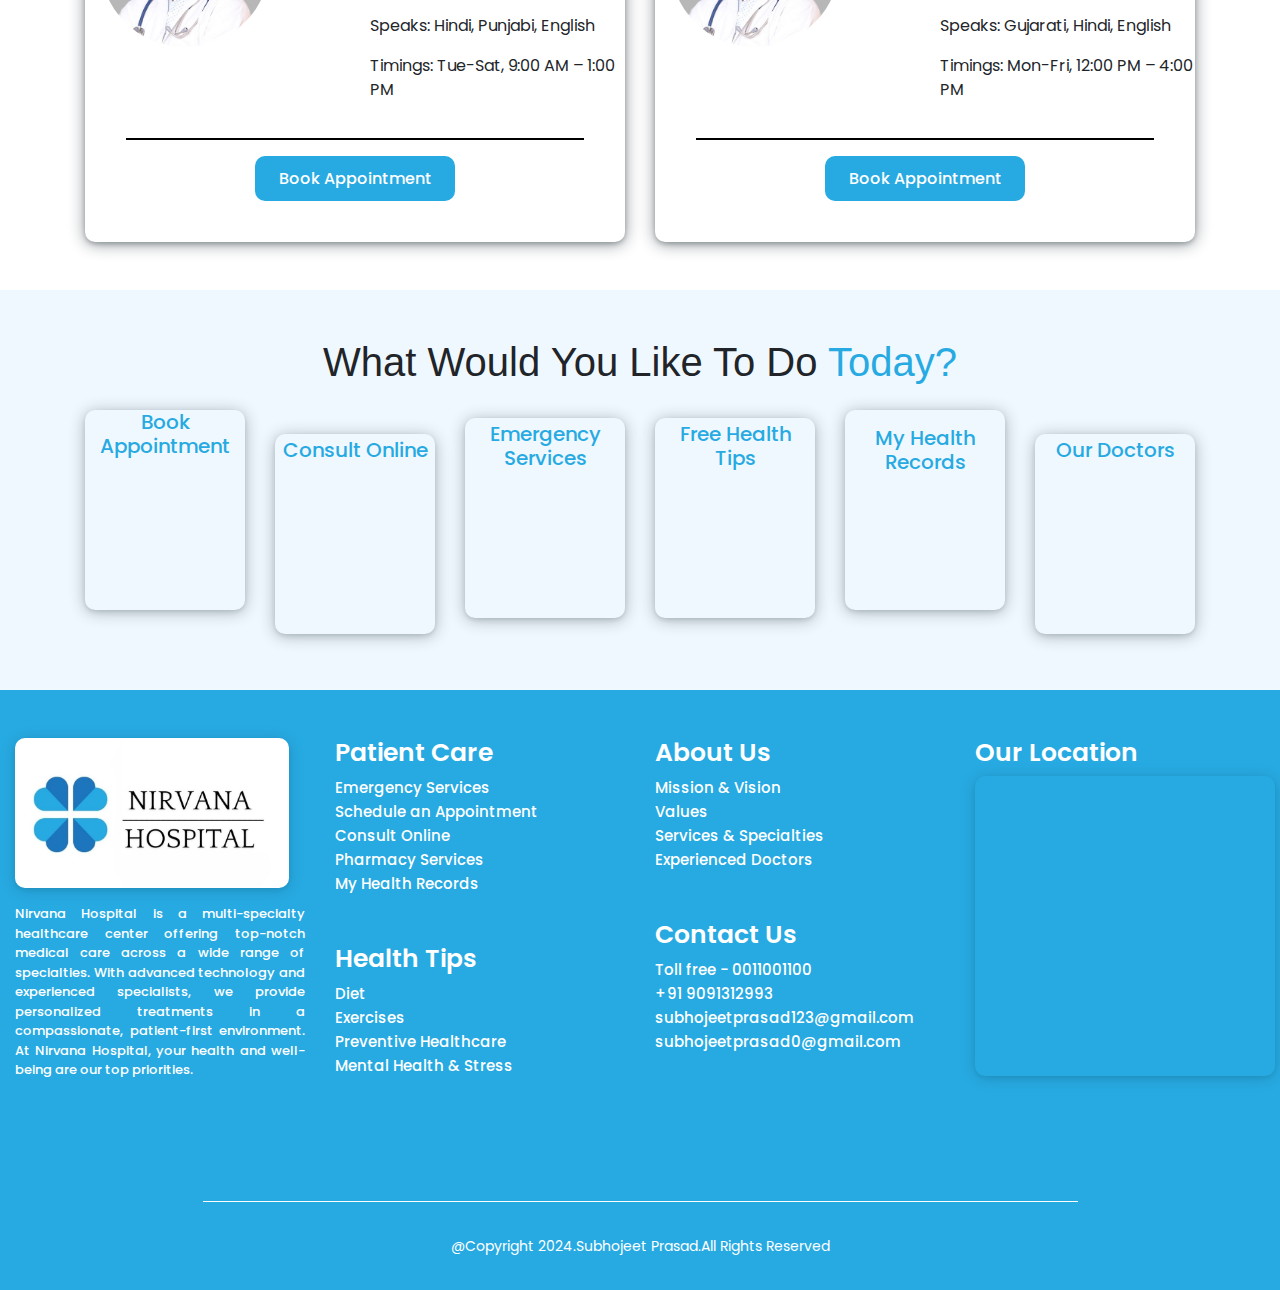
<file: html/ortho.html>
<!DOCTYPE html>
<html lang="en">
<head>
    <meta charset="UTF-8">
    <meta name="viewport" content="width=device-width, initial-scale=1.0">
    <title>Orthopedic</title>
    <!--bootstrap-->
    <link rel="stylesheet" href="https://cdn.jsdelivr.net/npm/bootstrap@4.6.2/dist/css/bootstrap.min.css">
    <script src="https://cdn.jsdelivr.net/npm/jquery@3.5.1/dist/jquery.slim.min.js"></script>
    <script src="https://cdn.jsdelivr.net/npm/bootstrap@4.6.2/dist/js/bootstrap.bundle.min.js"></script>

    <!--css-->
    <link rel="stylesheet" href="../css/ortho.css">

    <!--google font-->
    <link rel="preconnect" href="https://fonts.googleapis.com">
    <link rel="preconnect" href="https://fonts.gstatic.com" crossorigin>
    <link href="https://fonts.googleapis.com/css2?family=Poppins:ital,wght@0,100;0,200;0,300;0,400;0,500;0,600;0,700;0,800;0,900;1,100;1,200;1,300;1,400;1,500;1,600;1,700;1,800;1,900&display=swap" rel="stylesheet">

    <!--icons-->
    <link rel="stylesheet" href="https://cdnjs.cloudflare.com/ajax/libs/font-awesome/5.10.0/css/all.min.css" integrity="sha512-PgQMlq+nqFLV4ylk1gwUOgm6CtIIXkKwaIHp/PAIWHzig/lKZSEGKEysh0TCVbHJXCLN7WetD8TFecIky75ZfQ==" crossorigin="anonymous" referrerpolicy="no-referrer" />
    <!--animation-->
    <link href="https://unpkg.com/aos@2.3.1/dist/aos.css" rel="stylesheet">
    <script src="https://unpkg.com/aos@2.3.1/dist/aos.js"></script>
</head>
<body>
    <div class="container-fluid">
      <div class="row top-header">
        <div class="container">
            <div class="row">
                <div class="col-md-2 col-sm-12 logo-area ">
                   <a href="../index.html"><img src="../content/logof.jpg" alt="logo"></a> 
                </div>

                <!--menu area-->

                <!--issue = font-weight and style-->
                <div class="col-md-8 col-sm-12 menu-area mt-4">
                    <nav class="navbar navbar-expand-lg navbar-light">
                        <div class="collapse navbar-collapse" id="navbarNavDropdown">
                          <ul class="navbar-nav">
                            <li class="nav-item active">
                              <a class="nav-link" href="../index.html">HOME <span class="sr-only">(current)</span></a>
                            </li>
                            <li class="nav-item dropdown">
                                <a class="nav-link dropdown-toggle" href="#" role="button" data-toggle="dropdown" aria-expanded="false">
                                  ABOUT US
                                </a>
                                <div class="dropdown-menu">
                                  <a class="dropdown-item" href="#">Mission and Vision</a>
                                  <a class="dropdown-item" href="#">Services and Specialties</a>
                                  <a class="dropdown-item" href="#">Experienced Doctors</a>
                                </div>
                              </li>
                            <li class="nav-item dropdown">
                                <a class="nav-link dropdown-toggle" href="#" role="button" data-toggle="dropdown" aria-expanded="false">
                                  SERVICES
                                </a>
                                <div class="dropdown-menu">
                                  <a class="dropdown-item" href="#">Emergency Services</a>
                                  <a class="dropdown-item" href="./consult.html">Online Consultation Services</a>
                                  <a class="dropdown-item" href="#">More Services</a>
                                </div>
                              </li>
                            <li class="nav-item dropdown">
                              <a class="nav-link dropdown-toggle" href="#" role="button" data-toggle="dropdown" aria-expanded="false">
                               SPECIALITIES
                              </a>
                              <div class="dropdown-menu">
                                <a class="dropdown-item" href="./cardiology.html">Cardiology</a>
                                <a class="dropdown-item" href="./neuro.html">Neurology</a>
                                <a class="dropdown-item" href="./gastro.html">Gastroenterology</a>
                                <a class="dropdown-item" href="./ortho.html">Orthopedic</a>
                                <a class="dropdown-item" href="#">Oncology</a>
                                <a class="dropdown-item" href="#">Gynecology</a>
                                <a class="dropdown-item" href="#">Dermatology</a>
                                <a class="dropdown-item" href="#">Ophthalmology</a>
                                <a class="dropdown-item" href="#">Pediatrics</a>
                                <a class="dropdown-item" href="#">Endocrinology</a>
                                <a class="dropdown-item" href="#">Urology</a>
                                <a class="dropdown-item" href="#">Nephrology</a>
                                <a class="dropdown-item" href="#">Pulmonology</a>
                                <a class="dropdown-item" href="#">Rheumatology</a>
                                <a class="dropdown-item" href="#">Radiology</a>
                                <a class="dropdown-item" href="#">Psychiatry</a>
                              </div>
                            </li>
                            <li class="nav-item dropdown">
                                <a class="nav-link dropdown-toggle" href="#" role="button" data-toggle="dropdown" aria-expanded="false">
                                  HEALTH TIPS
                                </a>
                                <div class="dropdown-menu">
                                  <a class="dropdown-item" href="#">Diet</a>
                                  <a class="dropdown-item" href="#">Exercises</a>
                                </div>
                              </li>
                              
                              <li class="nav-item dropdown">
                                <a class="nav-link dropdown-toggle" href="#" role="button" data-toggle="dropdown" aria-expanded="false">
                                  CONTACT US
                                </a>
                                <div class="dropdown-menu">
                                  <a class="dropdown-item" href="#">Post a Query</a>
                                  <a class="dropdown-item" href="./consult.html">Online Consultation</a>
                                  <a class="dropdown-item" href="#">Book an appointment</a>
                                </div>
                              </li>
                              <li class="nav-item active">
                                <a href="#" class="nav-link">LOGIN NOW</a>
                              </li>
                          
                          </ul>
                        </div>
                      </nav>
                </div>
                
                <div class="col-md-2 col-sm-12 btn-area">
                  <a href="./appoint.html" class="btn btn ">BOOK APPOINTMENT</a>
                </div>
            </div>




        </div>
    </div>
    <!--search-area-->
    <div class="row search-area">
        <div class="container">
            <div class="row ">
              <div class="col-md-2 col-sm-12">

              </div>
              <div class="col-md-4 col-sm-12 search-button mt-2">
                <input class="form-control mr-sm-2" type="search" placeholder="Search" aria-label="Search">
             </div>
             <div class="col-md-2 col-sm-12 search mt-2">
                <button class="btn btn my-2 my-sm-0" type="submit">Search</button>
             </div>
                <div class="col-md-2 col-sm-12 btn-search-area mt-2">
                  <a href="./consult.html" class="btn btn "><i class="fas fa-headset"></i> CONSULT ONLINE</a>
                </div>
                <div class="col-md-2 col-sm-12 btn-search-area mt-2">
                  <a href="#" class="btn btn btn-phone ">LOGIN  <i class="fas fa-sign-in-alt"></i></a>
                </div>
            </div>
        </div>
    </div>



        <!--background-img-->

        <div class="row bg-img">
          <div class="container">
            <div class="row text-bg">
              <div class="col-md-6 col-sm-12">
                <h1 class="text"><i class="fas fa-quote-left"></i>  Your body supports you every day; ensure your joints remain strong before pain holds you back.  <i class="fas fa-quote-right"></i></h1>
              </div>
              <div class="col-md-6 col-sm-12 formm">
                <h1 class="text-center mb-4" id="h-text">Schedule An Appointment</h1>
                <form>
                  <div class="row">
                    <div class="col-md-6 col-sm-12 form-group">
                      <label for="name">Name</label>
                      <input type="text" class="form-control" id="name" placeholder="Enter your name" required>
                    </div>
                    <div class="col-md-6 col-sm-12 form-group">
                      <label for="gender">Gender</label>
                      <select class="form-control" id="gender" required>
                        <option value="male">Male</option>
                        <option value="female">Female</option>
                        <option value="other">Other</option>
                      </select>
                    </div>
                  </div>
                  <div class="row">
                    <div class="col-md-6 col-sm-12 form-group">
                    <label for="email">Email</label>
                    <input type="email" class="form-control" id="email" placeholder="Enter your email">
                    </div>
                    <div class="col-md-6 col-sm-12 form-group">
                    <label for="phone" >Phone Number</label>
                    <input type="tel" class="form-control" id="phone" placeholder="Enter your phone number" required>
                    </div>
                  </div>
                  <div class="row">
                    <div class="col-md-6 col-sm-12 form-group">
                    <label for="appointmentDate">Appointment Date</label>
                    <input type="date" class="form-control" id="appointmentDate" required>
                  </div>
                  <div class="col-md-6 col-sm-12 form-group">
                    <label for="appointmentTime">Appointment Time</label>
                    <input type="time" class="form-control" id="appointmentTime">
                  </div>
                  </div>
                  
                  <div class="form-group">
                    <label for="department">Select Speciality</label>
                    <select class="form-control" id="department" required>
                      <option value="Orthopedic">Orthopedic</option>
                      </select>
                  </div>
                  <button type="submit" class="btn btn">Book Appointment</button>
                </form>
              </div>
            </div>
          </div>
        </div>

        <!--Best cardio-->

        <div class="container">
          <div class="row best-docs mt-5 mb-5">
            <div class="col-md-12 col-sm-12">
              <h1 class="team-h1 p-3 text-center">Our Team of <span>Orthopedics</span></h1>
            </div>
              
            
            <div class="col-md-6 col-sm-12 mt-5 d-card">
              <div class="doc-card">
                <div class="row">
                  <div class="col-md-6 col-sm-6">
                    <img src="../content/doctor7.png" alt="" height="200px">
                  </div>
                  <div class="col-md-6 col-sm-6">
                    <h5 class="mt-3">Dr. Anil Mehta</h5>
                    <p>Gastroenterologist, MD, DM (Gastroenterology)</p>
                    <p> <i class="fas fa-award"></i> 20+ years of excellence</p>
                   <p><i class="fas fa-language"></i> Speaks: Hindi, English</p>
                   <p><i class="fas fa-clock"></i> Timings: Mon-Fri, 10:00 AM – 2:00 PM</p>
                  </div>
                  <hr class="hr1">
                  <button class="button p-2" onclick="popup()">Book Appointment</button>
                </div> 
              </div>
            </div>


            <div class="col-md-6 col-sm-12 mt-5">
              <div class="doc-card">
                <div class="row">
                  <div class="col-md-6 col-sm-6">
                    <img src="../content/doctor7.png" alt="" height="200px">
                  </div>
                  <div class="col-md-6 col-sm-6">
                    <h5 class="mt-3">Dr. Vikram Singh</h5>
                    <p>Gastroenterologist, MD, DM (Gastroenterology)</p>
                   <p> <i class="fas fa-award"></i>  15+ years of excellence</p>
                   <p><i class="fas fa-language"></i> Speaks: Malayalam, Hindi, English</p>
                   <p><i class="fas fa-clock"></i> Timings: Mon-Sat, 11:00 AM – 3:00 PM</p>
                  </div>
                  <hr class="hr">
                  <button class="button p-2" onclick="popup()">Book Appointment</button>
                </div> 
              </div>
            </div>


            <div class="col-md-6 col-sm-12 mt-5">
              <div class="doc-card">
                <div class="row">
                  <div class="col-md-6 col-sm-6">
                    <img src="../content/doctor7.png" alt="" height="200px">
                  </div>
                  <div class="col-md-6 col-sm-6">
                    <h5 class="mt-3">Dr. Sanjay Verma</h5>
                    <p>Gastroenterologist, MD, DM (Gastroenterology)   </p>
                    <p> <i class="fas fa-award"></i> 18+ years of excellence</p>
                    <p><i class="fas fa-language"></i> Speaks: Hindi, Punjabi, English</p>
                    <p><i class="fas fa-clock"></i> Timings: Tue-Sat, 9:00 AM – 1:00 PM</p>
                  </div>
                  <hr class="hr1" id="hrf">
                  <button class="button p-2" onclick="popup()">Book Appointment</button>
                </div> 
              </div>
            </div>


            <div class="col-md-6 col-sm-12 mt-5">
              <div class="doc-card">
                <div class="row">
                  <div class="col-md-6 col-sm-6">
                    <img src="../content/doctor7.png" alt="" height="200px">
                  </div>
                  <div class="col-md-6 col-sm-6">
                    <h5 class="mt-3">Dr. Amit Sharma</h5>
                    <p>Gastroenterologist, MD, DM (Gastroenterology)</p>
                    <p> <i class="fas fa-award"></i> 25+ years of excellence</p>
                   <p><i class="fas fa-language"></i> Speaks: Gujarati, Hindi, English</p>
                   <p><i class="fas fa-clock"></i> Timings: Mon-Fri, 12:00 PM – 4:00 PM</p>
                  </div>
                  <hr class="hr">
                  <button class="button p-2" onclick="popup()">Book Appointment</button>
                </div> 
              </div>
            </div>


          </div>
        </div>


        <!--popup-form-->

      <div id="form-bg">
        <div class="col-md-6 col-sm-12" id="popup-formm">
            <h2 class="text-center mb-4" id="h-text">Schedule An Appointment</h2>
            <button class="cancel" onclick="closeform()"><i class="fas fa-times"></i></button>
          
          <form>
            <div class="row">
              <div class="col-md-6 col-sm-12 form-group">
                <label for="name">Name</label>
                <input type="text" class="form-control" id="name" placeholder="Enter your name" required>
              </div>
              <div class="col-md-6 col-sm-12 form-group">
                <label for="gender">Gender</label>
                <select class="form-control" id="gender" required>
                  <option value="male">Male</option>
                  <option value="female">Female</option>
                  <option value="other">Other</option>
                </select>
              </div>
            </div>
            <div class="row">
              <div class="col-md-6 col-sm-12 form-group">
              <label for="email">Email</label>
              <input type="email" class="form-control" id="email" placeholder="Enter your email">
              </div>
              <div class="col-md-6 col-sm-12 form-group">
              <label for="phone" >Phone Number</label>
              <input type="tel" class="form-control" id="phone" placeholder="Enter your phone number" required>
              </div>
            </div>
            <div class="row">
              <div class="col-md-6 col-sm-12 form-group">
              <label for="appointmentDate">Appointment Date</label>
              <input type="date" class="form-control" id="appointmentDate" required>
            </div>
            <div class="col-md-6 col-sm-12 form-group">
              <label for="appointmentTime">Appointment Time</label>
              <input type="time" class="form-control" id="appointmentTime">
            </div>
            </div>
            
            <div class="form-group">
              <label for="department">Select Speciality</label>
              <select class="form-control" id="department" required>
                <option value="Orthopedic">Orthopedic</option>
                </select>
            </div>
            <button type="submit" class="btn btn">Book Appointment</button>
          </form>
        </div>
      </div>


<!--what do you wanna do today section-->

<div class="row whatdo">
  <div class="container">
    <div class="row cards-area mt-5">
      <div class="col-md-12 col-sm-12">
        <h1 class="text-center mb-4 head">What Would You Like To Do <span>Today?</span></h1>
      </div>
    <div class="col-md-2 col-sm-12 ">
      <a href="./appoint.html">
        <div class="cards text-center">
          <i class="fas fa-calendar-check icon"></i><h5>Book Appointment</h5>
        </div>
      </a>
    </div>
    <div class="col-md-2 col-sm-12">
      <a href="./consult.html">
        <div class="cards text-center">
          <i class="fas fa-headset"></i><h5 class="mt-4 p-1">Consult Online</h5>
       </div>
      </a>
    </div>
    <div class="col-md-2 col-sm-12">
      <a href="#">
       <div class="cards text-center">
        <i class="fas fa-ambulance"></i><h5 class="p-1 mt-2">Emergency Services</h5>
       </div> 
      </a>
    </div>
    <div class="col-md-2 col-sm-12">
      <a href="#">
        <div class="cards text-center">
          <i class="fas fa-heartbeat"></i><h5 class="mt-2 p-1">Free Health Tips</h5>
       </div>
      </a>
    </div>
    <div class="col-md-2 col-sm-12">
      <a href="#">
        <div class="cards text-center p-1">
        <i class="fas fa-notes-medical"></i><h5 class="mt-2 p-1">My Health Records</h5>
      </div>
      </a>
    </div>
    <div class="col-md-2 col-sm-12">
      <a href="#">
        <div class="cards text-center">
        <i class="fas fa-user-md"></i><h5 class="mt-4 p-1">Our Doctors</h5>
      </div>
      </a>
    </div>
  </div>
  
</div>
</div>


<!--footer-->

<div class="row footer">
  <div class="col-md-3 col-sm-12 logo">
    <img src="../content/logofoo.jpg" class="mt-5" alt="" height="150px">
    <p class="text-justify mt-3">Nirvana Hospital is a multi-specialty healthcare center offering top-notch 
      medical care across a wide range of specialties. With advanced technology and 
      experienced specialists, we provide personalized treatments in a compassionate, 
      patient-first environment. At Nirvana Hospital, your health and well-being are our top priorities.</p>
      <a href="#" class="icon"><i class="fab fa-facebook-square"></i></a>
      <a href="#" class="icon"><i class="fab fa-youtube"></i></a>
      <a href="#" class="icon"><i class="fab fa-instagram"></i></a>
      <a href="#" class="icon"><i class="fab fa-twitter-square"></i></a>
      <a href="#" class="icon"><i class="fab fa-linkedin"></i></a>
  </div>

  <div class="col-md-3 col-sm-6 mt-5 p-care">
    <h5 class="f-head">Patient Care</h5>
    <a href="#"><i class="fas fa-ambulance"></i> Emergency Services</a><br>
    <a href="#"><i class="fas fa-calendar-check icon"></i> Schedule an Appointment</a><br>
    <a href="./consult.html"><i class="fas fa-headset"></i> Consult Online</a><br>
    <a href="#"><i class="fas fa-clinic-medical"></i> Pharmacy Services</a><br>
    <a href="#"><i class="fas fa-notes-medical"></i> My Health Records</a>
    <h5 class="mt-5">Health Tips</h5>
    <a href="#"><i class="fas fa-chevron-right"></i> Diet</a><br>
    <a href="#"><i class="fas fa-chevron-right"></i> Exercises</a><br>
    <a href="#"><i class="fas fa-chevron-right"></i> Preventive Healthcare</a><br>
    <a href="#"><i class="fas fa-chevron-right"></i> Mental Health & Stress</a><br>
  </div>

  <div class="col-md-3 col-sm-6 mt-5 about-us">
    <h5>About Us</h5>
    <a href="#"><i class="fas fa-chevron-right"></i> Mission & Vision</a><br>
    <a href="#"><i class="fas fa-chevron-right"></i> Values</a><br>
    <a href="#"><i class="fas fa-chevron-right"></i> Services & Specialties</a><br>
    <a href="#"><i class="fas fa-chevron-right"></i> Experienced Doctors</a><br>
    <h5 class="mt-5">Contact Us</h5>
    <a href="#"><i class="fas fa-phone-alt"></i> Toll free - 0011001100</a><br>
    <a href="#"><i class="fas fa-phone-alt"></i> +91 9091312993</a><br>
    <a href="https://mail.google.com/mail/u/0/#inbox?compose=CllgCKC
    JFGQBJgwzQrrglBJjCwCwGlBmdKbqlhkPnHqVJKkvPCzKkxQLLLNhhNkMkXpRNBQJckL"><i class="far fa-envelope"></i> subhojeetprasad123@gmail.com</a><br>
    <a href="https://mail.google.com/mail/u/0/#inbox?compose=Cl
    lgCKCJFGQBJgwzQrrglBJjCwCwGlBmdKbqlhkPnHqVJKkvPCzKkxQLLLNhhNkMkXpRNBQJckL"><i class="far fa-envelope"></i> subhojeetprasad0@gmail.com</a>
  </div>

  <div class="col-md-3 col-sm-6 location mt-5">
    <h5>Our Location</h5>
    <iframe src="https://www.google.com/maps/embed?pb=!1m18!1m12!1m3!1d3689.353204162469!2d88.43836657501065!3d22.37803844007373!2m3!1f0!2f0!3f0!3m2!1i1024!2i768!4f13.1!3m3!1m2!1s0x3a026d0097533aed%3A0xe18407a46f2e97f6!2sGargi%20Memorial%20Institute%20of%20Technology!5e0!3m2!1sen!2sin!4v1727044747345!5m2!1sen!2sin" width="300" height="300" style="border:0;" allowfullscreen="" loading="lazy" referrerpolicy="no-referrer-when-downgrade"></iframe>
  </div>

  <div class="col-md-12 col-sm-12"> <div class="line"></div></div>
  
  <h6 class="copyright">@Copyright 2024.Subhojeet Prasad.All Rights Reserved</h6>
</div>
</div><!--fluid end-->








<!--javascript file-->
<script src="../js/ortho.js"></script>

 <!--animation-js-->
<script>
 AOS.init();
</script>
</body>
</html>
</file>
<file: css/consult.css>
body{
    margin: 0;
    padding: 0;
  }
.top-header{
    height: 100px;
    box-shadow: rgba(0, 0, 0, 0.3) 0px 3px 3px -3px;
}

.logo-area{
    height: 100px;
}
.logo-area img{
    height: 100px;
}
.logo-area a{
    text-decoration: none;
}

.btn-area .btn{
    background-color: #27aae2;
    border-radius: 5px;
    color: white;
    font-weight: 600;
    font-size: 13px;
    margin-top: 32.5px;
}
#slidetitle{
    font-size: 30px;
    text-shadow: 2px 2px 4px #000000;
}
.menu-area a{
    font-size: 13px;
}
.menu-area #navbarNavDropdown .nav-item a {
    font-weight: 500;
    font-family: "Poppins", sans-serif;
    color: black;
}
.dropdown-menu .dropdown-item:hover{
    border-left: 2px solid #27aae2;
}

#navbarNavDropdown .dropdown-menu a:hover{
 background-color: white!important;
}
#navbarNavDropdown .dropdown-menu a{
    line-height: 30px;
}
#navbarNavDropdown .dropdown-menu{
    border:none;
    box-shadow: rgba(0, 0, 0, 0.1) 0px 0px 5px 0px, rgba(0, 0, 0, 0.1) 0px 0px 1px 0px;
}
.top-header .menu-area a:hover{
    color: #27aae2!important;
}
.search-area{
    height: 50px;
    box-shadow: rgba(0, 0, 0, 0.3) 0px 3px 3px -3px;
}
.btn-area .btn,
.search-area .btn,
.btn-search-area .btn {
    background-color: #27aae2;
    color: white;
    font-size: 13px;
    font-weight: 600;
    border-radius: 5px;
}

.btn:hover {
    background-color: #1d75bd;
    transition: all 0.3s ease;
}

.search-button .form-control{
    border-color: #27aae2;
}
.footer{
    background-color: #27aae2;
    height: 600px;
}

.footer img{
    border-radius: 10px;
    box-shadow: rgba(14, 30, 37, 0.08) 0px 2px 4px 0px, rgba(14, 30, 37, 0.16) 0px 2px 16px 0px;
}
.footer p{
    font-weight: 500;
    font-family: "poppins", "sans-serif"!important ;
    color: white;
    font-size: 13px;
}
.footer .logo .icon {
    font-size: 40px;
    color: white;
    padding: 10px;
}
.footer h5{
    color: white;
    font-weight: 600;
    font-family: "poppins", "sans-serif"!important ;
    color: white;
    font-size: 25px;
}
.footer .p-care .fas{
    color: white;
    margin-bottom: 10px;
    font-size: 15px;
}
.footer .p-care a{
    
    font-weight: 500;
    font-family: "poppins", "sans-serif"!important ;
    color: white;
    font-size: 15px;
    text-decoration: none;
}
.footer .about-us a{
    font-weight: 500;
    font-family: "poppins", "sans-serif"!important ;
    color: white;
    font-size: 15px;
    text-decoration: none;
}
.footer .about-us i{
    margin-bottom: 10px;
}
.footer .location iframe{
    border-radius: 10px;
    box-shadow: rgba(14, 30, 37, 0.08) 0px 2px 4px 0px, rgba(14, 30, 37, 0.16) 0px 2px 16px 0px;
}
.line {
    margin: auto;
    display: block;
    width: 70%;
    height: 1px; 
    background-color:white; 
    margin-top: 10px;
}
.copyright{
    margin: auto;
    display: block;
    color: white;
    font-weight: 400;
    font-family: "poppins", "sans-serif"!important ;
    color: white;
    font-size: 14px;
    margin-top: 0px;
}
.footer a:hover{
    color: #1d75bd;
    transition: all ease 2 sec;
}

.whatdo{
    height: 400px;
    background-color: aliceblue;
}
span{
    color: #27aae2;
}
.whatdo h1{
    text-align: center;
}
.footer{
    height: 600px;
    background-color: #27aae2;
}
    
    span{
        color: #27aae2;
    }
    .form-area h2{  
        font-weight: 600;
        font-family: "poppins", "sans-serif"!important ;
        background-color: aliceblue;
        border-radius: 15px;
        padding: 20px;
        margin-bottom: 30px;
        box-shadow: rgba(14, 30, 37, 0.1) 0px 2px 4px 0px, rgba(14, 30, 37, 0.32) 0px 2px 16px 0px;
    }
    .form-area label{
        color: black;
        font-weight: 500;
        font-family: "poppins", "sans-serif"!important ;
    }
    .form-area .btn{
        color: white;
        background-color: #27aae2;
        font-weight: 600;
    }
    .form-area .btn:hover{
        background-color: #1d75bd;
    }
    .form-area{
        height: 570px;
        padding: 30px;
    }
    form{
        border: 1px solid #27aae2;
        padding: 20px;
        border-radius: 10px;
        box-shadow: rgba(14, 30, 37, 0.1) 0px 2px 4px 0px, rgba(14, 30, 37, 0.32) 0px 2px 16px 0px;
    }
    
.whatdo{
    height: 400px;
    background-color: aliceblue;
    margin-top: 100px;
    width: 100%;
    margin-right: 0px;
    margin-left: 0px;
    padding: 0px;
}
.whatdo h1{
    text-align: center;
}

.cards-area {
    height: 250px;
    border: #27aae2;
    }
    .cards-area .cards{
        height: 200px;
        box-shadow: rgba(14, 30, 37, 0.1) 0px 2px 4px 0px, rgba(14, 30, 37, 0.32) 0px 2px 16px 0px;
        border-radius: 10px;
    }
    .cards-area a{
        font-size: 80px;
        text-decoration: none;
        color: #27aae2;
        border: #27aae2;
        font-family: "poppins", "sans-serif"!important ;
        font-size: 88px;
    }
    .cards-area a:hover{
        color: #1d75bd;
        transition:68ms ease;
        
    }
    .cards-area .cards:hover{
        transform: scale(1.04);
        transition: 200ms ease;
        box-shadow: rgba(14, 30, 37, 0.22) 0px 2px 4px 0px, rgba(14, 30, 37, 0.42) 0px 2px 16px 0px;
    }
    
.toggle-area .toggle-head{
    background-color:aliceblue;
    height: 80px;
    border-radius: 15px;
    margin-bottom: 20px;
}
.toggle-btn {
    display: flex;
    align-items: center;
    justify-content: center;
}

.vertical-line {
    width: 2px;
    height: 50px; 
    background-color: #000; 
    margin: 0 20px; 
}

.toggle-btn button {
    background-color: #27aae2;
    color: white;
    font-weight: 600;
    font-family: "poppins", "sans-serif"!important;
    font-size: 15px;
    height: 70px;
    width: 200px;
    box-shadow: rgba(14, 30, 37, 0.08) 0px 2px 4px 0px, rgba(14, 30, 37, 0.16) 0px 2px 16px 0px;
    border: none;
    border-radius: 10px;
    margin: 0;
    padding: 10px;
}
.toggle-btn button:hover{
    box-shadow: rgba(14, 30, 37, 0.22) 0px 2px 4px 0px, rgba(14, 30, 37, 0.42) 0px 2px 16px 0px;
    border: 2px solid #1d75bd; 
}
.toggle-btn button:hover{
    transform: none;
}
.audio .form-control{
    margin-top: 20px;
}
.audio .btn{
    background-color: #27aae2;
    color: white;
    font-weight: 600;
    font-family: "poppins", "sans-serif"!important;
    font-size: 15px;
    margin-top: 20px;
}
.audio h1{
    color: #27aae2;
    font-weight: 600;
    font-family: "poppins", "sans-serif"!important;
}
.audio .btn:hover{
    
    background-color: #1d75bd;
    transition:68ms ease;
}
</file>
<file: css/gastro.css>
body{
    margin: 0;
    padding: 0;
  }
.top-header{
    height: 100px;
    box-shadow: rgba(0, 0, 0, 0.3) 0px 3px 3px -3px;
}

.logo-area{
    height: 100px;
}
.logo-area img{
    height: 100px;
}
.logo-area a{
    text-decoration: none;
}

.btn-area .btn{
    background-color: #27aae2;
    border-radius: 5px;
    color: white;
    font-weight: 600;
    font-size: 13px;
    margin-top: 32.5px;
}
#slidetitle{
    font-size: 30px;
    text-shadow: 2px 2px 4px #000000;
}
.menu-area a{
    font-size: 13px;
}
.menu-area #navbarNavDropdown .nav-item a {
    font-weight: 500;
    font-family: "Poppins", sans-serif;
    color: black;
}
.dropdown-menu .dropdown-item:hover{
    border-left: 2px solid #27aae2;
}

#navbarNavDropdown .dropdown-menu a:hover{
 background-color: white!important;
}
#navbarNavDropdown .dropdown-menu a{
    line-height: 30px;
}
#navbarNavDropdown .dropdown-menu{
    border:none;
    box-shadow: rgba(0, 0, 0, 0.1) 0px 0px 5px 0px, rgba(0, 0, 0, 0.1) 0px 0px 1px 0px;
}
.top-header .menu-area a:hover{
    color: #27aae2!important;
}
.search-area{
    height: 50px;
    box-shadow: rgba(0, 0, 0, 0.3) 0px 3px 3px -3px;
}
.btn-area .btn,
.search-area .btn,
.btn-search-area .btn {
    background-color: #27aae2;
    color: white;
    font-size: 13px;
    font-weight: 600;
    border-radius: 5px;
}

.btn:hover {
    background-color: #1d75bd;
    transition: all 0.3s ease;
}

.search-button .form-control{
    border-color: #27aae2;
}
.footer{
    background-color: #27aae2;
    height: 600px;
}

.footer img{
    border-radius: 10px;
    box-shadow: rgba(14, 30, 37, 0.08) 0px 2px 4px 0px, rgba(14, 30, 37, 0.16) 0px 2px 16px 0px;
}
.footer p{
    font-weight: 500;
    font-family: "poppins", "sans-serif"!important ;
    color: white;
    font-size: 13px;
}
.footer .logo .icon {
    font-size: 40px;
    color: white;
    padding: 10px;
}
.footer h5{
    color: white;
    font-weight: 600;
    font-family: "poppins", "sans-serif"!important ;
    color: white;
    font-size: 25px;
}
.footer .p-care .fas{
    color: white;
    margin-bottom: 10px;
    font-size: 15px;
}
.footer .p-care a{
    
    font-weight: 500;
    font-family: "poppins", "sans-serif"!important ;
    color: white;
    font-size: 15px;
    text-decoration: none;
}
.footer .about-us a{
    font-weight: 500;
    font-family: "poppins", "sans-serif"!important ;
    color: white;
    font-size: 15px;
    text-decoration: none;
}
.footer .about-us i{
    margin-bottom: 10px;
}
.footer .location iframe{
    border-radius: 10px;
    box-shadow: rgba(14, 30, 37, 0.08) 0px 2px 4px 0px, rgba(14, 30, 37, 0.16) 0px 2px 16px 0px;
}
.line {
    margin: auto;
    display: block;
    width: 70%;
    height: 1px; 
    background-color:white; 
    margin-top: 10px;
}
.copyright{
    margin: auto;
    display: block;
    color: white;
    font-weight: 400;
    font-family: "poppins", "sans-serif"!important ;
    color: white;
    font-size: 14px;
    margin-top: 0px;
}
.footer a:hover{
    color: #1d75bd;
    transition: all ease 2 sec;
}

.whatdo{
    height: 400px;
    background-color: aliceblue;
}
span{
    color: #27aae2;
}
.whatdo h1{
    text-align: center;
}
.footer{
    height: 600px;
    background-color: #27aae2;
}
.cards-area {
    height: 250px;
    border: #27aae2;
    }
    .cards-area .cards{
        height: 200px;
        box-shadow: rgba(14, 30, 37, 0.1) 0px 2px 4px 0px, rgba(14, 30, 37, 0.32) 0px 2px 16px 0px;
        border-radius: 10px;
    }
    .cards-area a{
        font-size: 80px;
        text-decoration: none;
        color: #27aae2;
        border: #27aae2;
        font-family: "poppins", "sans-serif"!important ;
        font-size: 88px;
    }
    .cards-area a:hover{
        color: #1d75bd;
        transition:68ms ease;
        
    }
    .cards-area .cards:hover{
        transform: scale(1.04);
        transition: 200ms ease;
        box-shadow: rgba(14, 30, 37, 0.22) 0px 2px 4px 0px, rgba(14, 30, 37, 0.42) 0px 2px 16px 0px;
    }
    .bg-img {
        height: 700px;
        position: relative;
        z-index: 1; 
    }
    
    .bg-img::before {
        content: '';
        position: absolute;
        top: 0;
        left: 0;
        right: 0;
        bottom: 0;
        background-image: url('../content/gastrobg.jpg');
        background-size: cover;
        background-repeat: no-repeat;
        opacity: .75; 
        z-index: -1; 
    }
    
    .text-bg {
        position: relative;
        z-index: 2; 
    }
    
    .text {
        color: white;
        text-shadow: 2px 2px 5px rgba(0, 0, 0, 0.7);
        margin-top: 300px;
    }
    .formm label{
        color: white;
        font-weight: 600;
        font-family: "poppins", "sans-serif"!important ;
        opacity: 1;
        text-shadow: 2px 2px 5px rgba(0, 0, 0, 0.7);
    }
    .formm #h-text{
        text-shadow: 2px 2px 5px rgba(0, 0, 0, 0.7);
        font-weight: 500;
        font-family: "poppins", "sans-serif"!important ;
        color: white;
    }
    .formm{
        padding: 20px;
        height: 520px;
        border-radius: 15px;
        box-shadow: rgba(14, 30, 37, 0.22) 0px 2px 4px 0px, rgba(14, 30, 37, 0.48) 0px 2px 16px 0px;
    }
    .formm .btn{
        color: white;
        background-color: #27aae2;
        font-weight: 600;
    }
    .formm .btn:hover{
        background-color: #053257;
    }
    .formm{
        margin-top: 120px;
        transition: 100ms ease;
    }
    .best-docs .doc-card{
        height: 380px;
        border-radius: 10px;
        box-shadow: rgba(14, 30, 37, 0.22) 0px 2px 4px 0px, rgba(14, 30, 37, 0.48) 0px 2px 16px 0px;
    }
    .best-docs .team-h1{
        background-color: aliceblue;
        border-radius: 15px;
        height: 80px;
    }
    .best-docs .hr{
     border: 1px solid black; 
    width: 80%; 
    margin-top: 20px; 
    }
    .best-docs .hr{
        border: 1px solid black; 
       width: 80%; 
       margin-top: 20px; 
       }
       
       .best-docs #hrf{
        margin-top: 20px;
       }
       .best-docs .hr1{
        border: 1px solid black; 
       width: 80%; 
       margin-top: 44px; 
       }
    .best-docs .button{
        background-color: #27aae2;
        font-weight: 500;
        font-family: "poppins", "sans-serif"!important ;
        color: white;
        text-decoration: none;
        margin: auto;
        display: block;
        width: 200px;
        text-align: center;
        height: 45px;
        border-radius: 10px;
        border: 0px;
    }
    .best-docs .button:hover{
        background-color: #1d75bd;
    }
    .best-docs img{
        padding: 15px;
        border-radius: 50%;
    }
    .best-docs p{
        font-weight: 400;
        font-family: "poppins", "sans-serif"!important ;
    }
    .best-docs h5{
        font-weight: 600;
        font-family: "poppins", "sans-serif"!important ;
    }
    #popup-formm{
        position: absolute;
  top: 50%;
  left: 50%;
  transform: translate(-50%, -50%);
  background-color: white;
  padding: 20px;
  border-radius: 8px;
  box-shadow: 0 4px 8px rgba(0, 0, 0, 0.1);
  width: 100%;
  width: 600px;

    }
    #form-bg{
        display: none;
  position: fixed;
  left: 0;
  top: 0;
  width: 100%;
  height: 100%;
  background-color: rgba(0, 0, 0, 0.5); /* semi-transparent background */
  z-index: 9;
    }
    #popup-formm .btn{
        color: white;
        background-color: #27aae2;
        font-weight: 600;
    }
    #popup-formm .btn:hover{
        background-color: #1d75bd;
    }
    .cancel{
        font-size: 20px;
        color: white;
        background-color: #27aae2;
        font-weight: 600;
        border: 0px;
        top: 0;
        right: 0;
        position: absolute;
        margin: 25px;
    }
    .cancel:hover{
        background-color: #1d75bd;
    }
</file>
<file: css/neuro.css>
body{
    margin: 0;
    padding: 0;
  }
.top-header{
    height: 100px;
    box-shadow: rgba(0, 0, 0, 0.3) 0px 3px 3px -3px;
}

.logo-area{
    height: 100px;
}
.logo-area img{
    height: 100px;
}
.logo-area a{
    text-decoration: none;
}

.btn-area .btn{
    background-color: #27aae2;
    border-radius: 5px;
    color: white;
    font-weight: 600;
    font-size: 13px;
    margin-top: 32.5px;
}
#slidetitle{
    font-size: 30px;
    text-shadow: 2px 2px 4px #000000;
}
.menu-area a{
    font-size: 13px;
}
.menu-area #navbarNavDropdown .nav-item a {
    font-weight: 500;
    font-family: "Poppins", sans-serif;
    color: black;
}
.dropdown-menu .dropdown-item:hover{
    border-left: 2px solid #27aae2;
}

#navbarNavDropdown .dropdown-menu a:hover{
 background-color: white!important;
}
#navbarNavDropdown .dropdown-menu a{
    line-height: 30px;
}
#navbarNavDropdown .dropdown-menu{
    border:none;
    box-shadow: rgba(0, 0, 0, 0.1) 0px 0px 5px 0px, rgba(0, 0, 0, 0.1) 0px 0px 1px 0px;
}
.top-header .menu-area a:hover{
    color: #27aae2!important;
}
.search-area{
    height: 50px;
    box-shadow: rgba(0, 0, 0, 0.3) 0px 3px 3px -3px;
}
.btn-area .btn,
.search-area .btn,
.btn-search-area .btn {
    background-color: #27aae2;
    color: white;
    font-size: 13px;
    font-weight: 600;
    border-radius: 5px;
}

.btn:hover {
    background-color: #1d75bd;
    transition: all 0.3s ease;
}

.search-button .form-control{
    border-color: #27aae2;
}
.footer{
    background-color: #27aae2;
    height: 600px;
}

.footer img{
    border-radius: 10px;
    box-shadow: rgba(14, 30, 37, 0.08) 0px 2px 4px 0px, rgba(14, 30, 37, 0.16) 0px 2px 16px 0px;
}
.footer p{
    font-weight: 500;
    font-family: "poppins", "sans-serif"!important ;
    color: white;
    font-size: 13px;
}
.footer .logo .icon {
    font-size: 40px;
    color: white;
    padding: 10px;
}
.footer h5{
    color: white;
    font-weight: 600;
    font-family: "poppins", "sans-serif"!important ;
    color: white;
    font-size: 25px;
}
.footer .p-care .fas{
    color: white;
    margin-bottom: 10px;
    font-size: 15px;
}
.footer .p-care a{
    
    font-weight: 500;
    font-family: "poppins", "sans-serif"!important ;
    color: white;
    font-size: 15px;
    text-decoration: none;
}
.footer .about-us a{
    font-weight: 500;
    font-family: "poppins", "sans-serif"!important ;
    color: white;
    font-size: 15px;
    text-decoration: none;
}
.footer .about-us i{
    margin-bottom: 10px;
}
.footer .location iframe{
    border-radius: 10px;
    box-shadow: rgba(14, 30, 37, 0.08) 0px 2px 4px 0px, rgba(14, 30, 37, 0.16) 0px 2px 16px 0px;
}
.line {
    margin: auto;
    display: block;
    width: 70%;
    height: 1px; 
    background-color:white; 
    margin-top: 10px;
}
.copyright{
    margin: auto;
    display: block;
    color: white;
    font-weight: 400;
    font-family: "poppins", "sans-serif"!important ;
    color: white;
    font-size: 14px;
    margin-top: 0px;
}
.footer a:hover{
    color: #1d75bd;
    transition: all ease 2 sec;
}

.whatdo{
    height: 400px;
    background-color: aliceblue;
}
span{
    color: #27aae2;
}
.whatdo h1{
    text-align: center;
}
.footer{
    height: 600px;
    background-color: #27aae2;
}
.cards-area {
    height: 250px;
    border: #27aae2;
    }
    .cards-area .cards{
        height: 200px;
        box-shadow: rgba(14, 30, 37, 0.1) 0px 2px 4px 0px, rgba(14, 30, 37, 0.32) 0px 2px 16px 0px;
        border-radius: 10px;
    }
    .cards-area a{
        font-size: 80px;
        text-decoration: none;
        color: #27aae2;
        border: #27aae2;
        font-family: "poppins", "sans-serif"!important ;
        font-size: 88px;
    }
    .cards-area a:hover{
        color: #1d75bd;
        transition:68ms ease;
        
    }
    .cards-area .cards:hover{
        transform: scale(1.04);
        transition: 200ms ease;
        box-shadow: rgba(14, 30, 37, 0.22) 0px 2px 4px 0px, rgba(14, 30, 37, 0.42) 0px 2px 16px 0px;
    }
    .bg-img {
        height: 750px;
        position: relative;
        z-index: 1; 
    }
    
    .bg-img::before {
        content: '';
        position: absolute;
        top: 0;
        left: 0;
        right: 0;
        bottom: 0;
        background-image: url('../content/neurobg.jpg');
        background-size: cover;
        background-repeat: no-repeat;
        opacity: .88; 
        z-index: -1; 
    }
    
    .text-bg {
        position: relative;
        z-index: 2; 
    }
    
    .text {
        color: white;
        text-shadow: 2px 2px 5px rgba(0, 0, 0, 0.7);
        margin-top: 300px;
    }
    .formm label{
        color: white;
        font-weight: 600;
        font-family: "poppins", "sans-serif"!important ;
        opacity: 1;
        text-shadow: 2px 2px 5px rgba(0, 0, 0, 0.7);
    }
    .formm #h-text{
        text-shadow: 2px 2px 5px rgba(0, 0, 0, 0.7);
        font-weight: 500;
        font-family: "poppins", "sans-serif"!important ;
        color: white;
    }
    .formm{
        padding: 20px;
        height: 520px;
        border-radius: 15px;
        box-shadow: rgba(14, 30, 37, 0.22) 0px 2px 4px 0px, rgba(14, 30, 37, 0.48) 0px 2px 16px 0px;
    }
    .formm .btn{
        color: white;
        background-color: #27aae2;
        font-weight: 600;
    }
    .formm .btn:hover{
        background-color: #053257;
    }
    .formm{
        margin-top: 120px;
        transition: 100ms ease;
    }
    .best-docs .doc-card{
        height: 380px;
        border-radius: 10px;
        box-shadow: rgba(14, 30, 37, 0.22) 0px 2px 4px 0px, rgba(14, 30, 37, 0.48) 0px 2px 16px 0px;
    }
    .best-docs .team-h1{
        background-color: aliceblue;
        border-radius: 15px;
        height: 80px;
    }
    .best-docs .hr{
     border: 1px solid black; 
    width: 80%; 
    margin-top: 20px; 
    }
    .best-docs .hr{
        border: 1px solid black; 
       width: 80%; 
       margin-top: 20px; 
       }
       .best-docs #hrf{
        margin-top: 20px;
       }
       .best-docs .hr1{
        border: 1px solid black; 
       width: 80%; 
       margin-top: 44px; 
       }
    .best-docs .button{
        background-color: #27aae2;
        font-weight: 500;
        font-family: "poppins", "sans-serif"!important ;
        color: white;
        text-decoration: none;
        margin: auto;
        display: block;
        width: 200px;
        text-align: center;
        height: 45px;
        border-radius: 10px;
        border: 0px;
    }
    .best-docs .button:hover{
        background-color: #1d75bd;
    }
    .best-docs img{
        padding: 15px;
        border-radius: 50%;
    }
    .best-docs p{
        font-weight: 400;
        font-family: "poppins", "sans-serif"!important ;
    }
    .best-docs h5{
        font-weight: 600;
        font-family: "poppins", "sans-serif"!important ;
    }
    #popup-formm{
        position: absolute;
  top: 50%;
  left: 50%;
  transform: translate(-50%, -50%);
  background-color: white;
  padding: 20px;
  border-radius: 8px;
  box-shadow: 0 4px 8px rgba(0, 0, 0, 0.1);
  width: 100%;
  width: 600px;

    }
    #form-bg{
        display: none;
  position: fixed;
  left: 0;
  top: 0;
  width: 100%;
  height: 100%;
  background-color: rgba(0, 0, 0, 0.5); /* semi-transparent background */
  z-index: 9;
    }
    #popup-formm .btn{
        color: white;
        background-color: #27aae2;
        font-weight: 600;
    }
    #popup-formm .btn:hover{
        background-color: #1d75bd;
    }
    .cancel{
        font-size: 20px;
        color: white;
        background-color: #27aae2;
        font-weight: 600;
        border: 0px;
        top: 0;
        right: 0;
        position: absolute;
        margin: 25px;
    }
    .cancel:hover{
        background-color: #1d75bd;
    }
</file>
<file: css/ortho.css>
body{
    margin: 0;
    padding: 0;
  }
.top-header{
    height: 100px;
    box-shadow: rgba(0, 0, 0, 0.3) 0px 3px 3px -3px;
}

.logo-area{
    height: 100px;
}
.logo-area img{
    height: 100px;
}
.logo-area a{
    text-decoration: none;
}

.btn-area .btn{
    background-color: #27aae2;
    border-radius: 5px;
    color: white;
    font-weight: 600;
    font-size: 13px;
    margin-top: 32.5px;
}
#slidetitle{
    font-size: 30px;
    text-shadow: 2px 2px 4px #000000;
}
.menu-area a{
    font-size: 13px;
}
.menu-area #navbarNavDropdown .nav-item a {
    font-weight: 500;
    font-family: "Poppins", sans-serif;
    color: black;
}
.dropdown-menu .dropdown-item:hover{
    border-left: 2px solid #27aae2;
}

#navbarNavDropdown .dropdown-menu a:hover{
 background-color: white!important;
}
#navbarNavDropdown .dropdown-menu a{
    line-height: 30px;
}
#navbarNavDropdown .dropdown-menu{
    border:none;
    box-shadow: rgba(0, 0, 0, 0.1) 0px 0px 5px 0px, rgba(0, 0, 0, 0.1) 0px 0px 1px 0px;
}
.top-header .menu-area a:hover{
    color: #27aae2!important;
}
.search-area{
    height: 50px;
    box-shadow: rgba(0, 0, 0, 0.3) 0px 3px 3px -3px;
}
.btn-area .btn,
.search-area .btn,
.btn-search-area .btn {
    background-color: #27aae2;
    color: white;
    font-size: 13px;
    font-weight: 600;
    border-radius: 5px;
}

.btn:hover {
    background-color: #1d75bd;
    transition: all 0.3s ease;
}

.search-button .form-control{
    border-color: #27aae2;
}
.footer{
    background-color: #27aae2;
    height: 600px;
}

.footer img{
    border-radius: 10px;
    box-shadow: rgba(14, 30, 37, 0.08) 0px 2px 4px 0px, rgba(14, 30, 37, 0.16) 0px 2px 16px 0px;
}
.footer p{
    font-weight: 500;
    font-family: "poppins", "sans-serif"!important ;
    color: white;
    font-size: 13px;
}
.footer .logo .icon {
    font-size: 40px;
    color: white;
    padding: 10px;
}
.footer h5{
    color: white;
    font-weight: 600;
    font-family: "poppins", "sans-serif"!important ;
    color: white;
    font-size: 25px;
}
.footer .p-care .fas{
    color: white;
    margin-bottom: 10px;
    font-size: 15px;
}
.footer .p-care a{
    
    font-weight: 500;
    font-family: "poppins", "sans-serif"!important ;
    color: white;
    font-size: 15px;
    text-decoration: none;
}
.footer .about-us a{
    font-weight: 500;
    font-family: "poppins", "sans-serif"!important ;
    color: white;
    font-size: 15px;
    text-decoration: none;
}
.footer .about-us i{
    margin-bottom: 10px;
}
.footer .location iframe{
    border-radius: 10px;
    box-shadow: rgba(14, 30, 37, 0.08) 0px 2px 4px 0px, rgba(14, 30, 37, 0.16) 0px 2px 16px 0px;
}
.line {
    margin: auto;
    display: block;
    width: 70%;
    height: 1px; 
    background-color:white; 
    margin-top: 10px;
}
.copyright{
    margin: auto;
    display: block;
    color: white;
    font-weight: 400;
    font-family: "poppins", "sans-serif"!important ;
    color: white;
    font-size: 14px;
    margin-top: 0px;
}
.footer a:hover{
    color: #1d75bd;
    transition: all ease 2 sec;
}

.whatdo{
    height: 400px;
    background-color: aliceblue;
}
span{
    color: #27aae2;
}
.whatdo h1{
    text-align: center;
}
.footer{
    height: 600px;
    background-color: #27aae2;
}
.cards-area {
    height: 250px;
    border: #27aae2;
    }
    .cards-area .cards{
        height: 200px;
        box-shadow: rgba(14, 30, 37, 0.1) 0px 2px 4px 0px, rgba(14, 30, 37, 0.32) 0px 2px 16px 0px;
        border-radius: 10px;
    }
    .cards-area a{
        font-size: 80px;
        text-decoration: none;
        color: #27aae2;
        border: #27aae2;
        font-family: "poppins", "sans-serif"!important ;
        font-size: 88px;
    }
    .cards-area a:hover{
        color: #1d75bd;
        transition:68ms ease;
        
    }
    .cards-area .cards:hover{
        transform: scale(1.04);
        transition: 200ms ease;
        box-shadow: rgba(14, 30, 37, 0.22) 0px 2px 4px 0px, rgba(14, 30, 37, 0.42) 0px 2px 16px 0px;
    }
    .bg-img {
        height: 700px;
        position: relative;
        z-index: 1; 
    }
    
    .bg-img::before {
        content: '';
        position: absolute;
        top: 0;
        left: 0;
        right: 0;
        bottom: 0;
        background-image: url('../content/orthobg.jpg');
        background-size: cover;
        background-repeat: no-repeat;
        opacity: .91; 
        z-index: -1; 
    }
    
    .text-bg {
        position: relative;
        z-index: 2; 
    }
    
    .text {
        color: white;
        text-shadow: 2px 2px 5px rgba(0, 0, 0, 0.7);
        margin-top: 300px;
    }
    .formm label{
        color: white;
        font-weight: 600;
        font-family: "poppins", "sans-serif"!important ;
        opacity: 1;
        text-shadow: 2px 2px 5px rgba(0, 0, 0, 0.7);
    }
    .formm #h-text{
        text-shadow: 2px 2px 5px rgba(0, 0, 0, 0.7);
        font-weight: 500;
        font-family: "poppins", "sans-serif"!important ;
        color: white;
    }
    .formm{
        padding: 20px;
        height: 520px;
        border-radius: 15px;
        box-shadow: rgba(14, 30, 37, 0.22) 0px 2px 4px 0px, rgba(14, 30, 37, 0.48) 0px 2px 16px 0px;
    }
    .formm .btn{
        color: white;
        background-color: #27aae2;
        font-weight: 600;
    }
    .formm .btn:hover{
        background-color: #053257;
    }
    .formm{
        margin-top: 120px;
        transition: 100ms ease;
    }
    .best-docs .doc-card{
        height: 380px;
        border-radius: 10px;
        box-shadow: rgba(14, 30, 37, 0.22) 0px 2px 4px 0px, rgba(14, 30, 37, 0.48) 0px 2px 16px 0px;
    }
    .best-docs .team-h1{
        background-color: aliceblue;
        border-radius: 15px;
        height: 80px;
    }
    .best-docs .hr{
     border: 1px solid black; 
    width: 80%; 
    margin-top: 20px; 
    }
    .best-docs #hrf{
        margin-top: 20px;
    }
    .best-docs .hr{
        border: 1px solid black; 
       width: 80%; 
       margin-top: 20px; 
       }
       .best-docs .hr1{
        border: 1px solid black; 
       width: 80%; 
       margin-top: 44px; 
       }
    .best-docs .button{
        background-color: #27aae2;
        font-weight: 500;
        font-family: "poppins", "sans-serif"!important ;
        color: white;
        text-decoration: none;
        margin: auto;
        display: block;
        width: 200px;
        text-align: center;
        height: 45px;
        border-radius: 10px;
        border: 0px;
    }
    .best-docs .button:hover{
        background-color: #1d75bd;
    }
    .best-docs img{
        padding: 15px;
        border-radius: 50%;
    }
    .best-docs p{
        font-weight: 400;
        font-family: "poppins", "sans-serif"!important ;
    }
    .best-docs h5{
        font-weight: 600;
        font-family: "poppins", "sans-serif"!important ;
    }
    #popup-formm{
        position: absolute;
  top: 50%;
  left: 50%;
  transform: translate(-50%, -50%);
  background-color: white;
  padding: 20px;
  border-radius: 8px;
  box-shadow: 0 4px 8px rgba(0, 0, 0, 0.1);
  width: 100%;
  width: 600px;

    }
    #form-bg{
        display: none;
  position: fixed;
  left: 0;
  top: 0;
  width: 100%;
  height: 100%;
  background-color: rgba(0, 0, 0, 0.5); /* semi-transparent background */
  z-index: 9;
    }
    #popup-formm .btn{
        color: white;
        background-color: #27aae2;
        font-weight: 600;
    }
    #popup-formm .btn:hover{
        background-color: #1d75bd;
    }
    .cancel{
        font-size: 20px;
        color: white;
        background-color: #27aae2;
        font-weight: 600;
        border: 0px;
        top: 0;
        right: 0;
        position: absolute;
        margin: 25px;
    }
    .cancel:hover{
        background-color: #1d75bd;
    }
</file>
